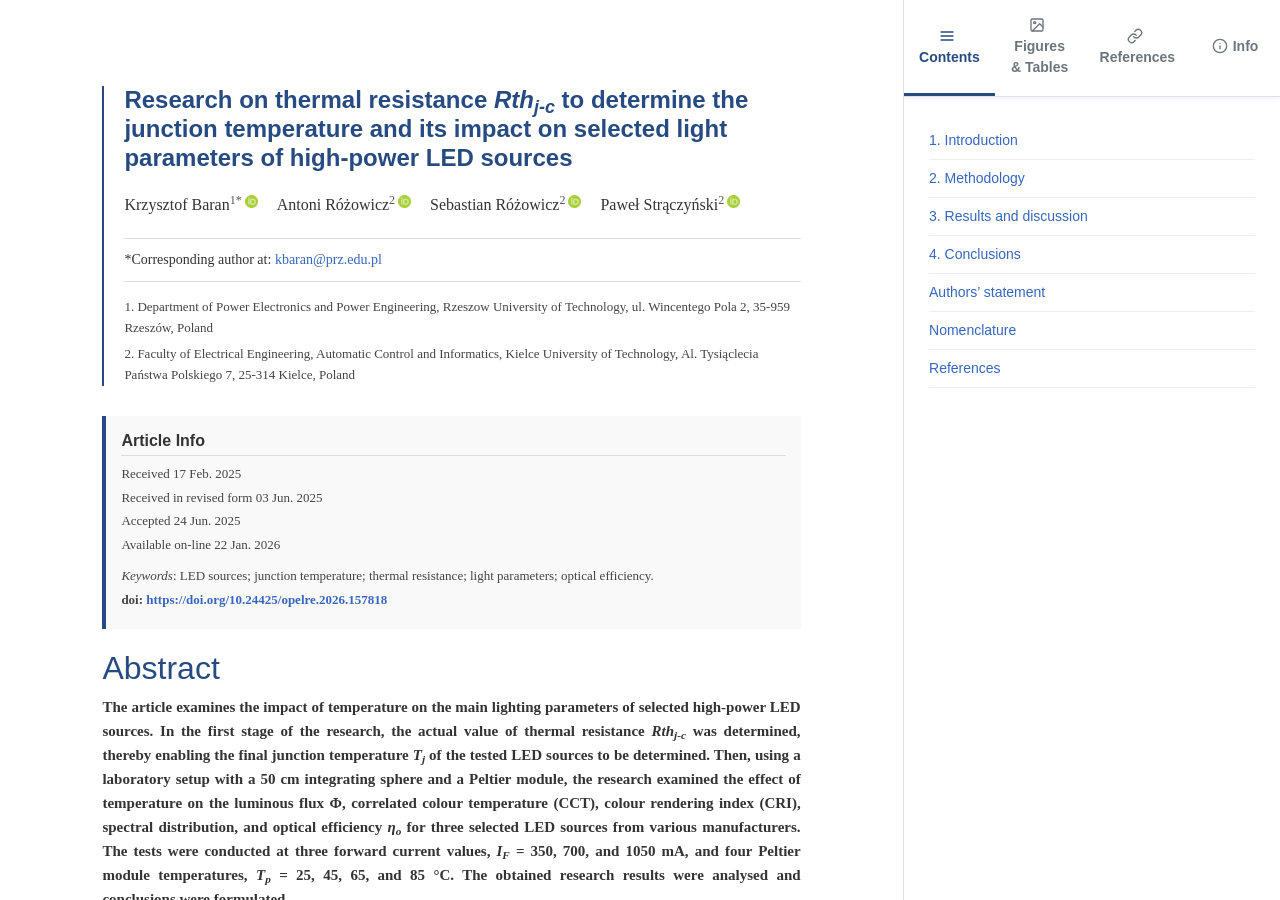
<file: index.html>
<!doctype html>
<html lang="en">

<head>
    <meta charset="utf-8">
    <meta name="viewport" content="width=device-width, initial-scale=1.0">
    <title><b>Research on thermal resistance</b> <i><b><i>Rth<sub>j-c</sub></i></b></i> <b>to determine the junction
            temperature and its impact on selected light parameters of high-power LED sources</b> - Article</title>
    <link rel="stylesheet" href="https://stackpath.bootstrapcdn.com/bootstrap/4.5.2/css/bootstrap.min.css">
    <link rel="stylesheet" href="style.css">
</head>

<body>

    <div class="article-pane" id="main-article">
        <div class="header-section">
            <div class="vline">
                <h1 class="title"><b>Research on thermal resistance</b> <i><b><i>Rth<sub>j-c</sub></i></b></i> <b>to
                        determine the junction temperature and its impact on selected light parameters of high-power LED
                        sources</b></h1>
                <div class="authors">
                    <p>Krzysztof Baran<sup>1*</sup><a href="https://orcid.org/0000-0001-6150-0461" target="_blank"
                            rel="noopener noreferrer"><img src="images/orcid.png" title="ORCID"
                                style="display: inline; border: none; margin: 0 0 0 3px; position: relative; width: 13px; max-width: 13px !important; height: auto; top: -5px;"></a>
                    </p>
                    <p>Antoni Różowicz<sup>2</sup><a href="https://orcid.org/0000-0001-6236-8888" target="_blank"
                            rel="noopener noreferrer"><img src="images/orcid.png" title="ORCID"
                                style="display: inline; border: none; margin: 0 0 0 3px; position: relative; width: 13px; max-width: 13px !important; height: auto; top: -5px;"></a>
                    </p>
                    <p>Sebastian Różowicz<sup>2</sup><a href="https://orcid.org/0000-0002-3614-9654" target="_blank"
                            rel="noopener noreferrer"><img src="images/orcid.png" title="ORCID"
                                style="display: inline; border: none; margin: 0 0 0 3px; position: relative; width: 13px; max-width: 13px !important; height: auto; top: -5px;"></a>
                    </p>
                    <p>Paweł Strączyński<sup>2</sup><a href="https://orcid.org/0000-0002-9116-0266" target="_blank"
                            rel="noopener noreferrer"><img src="images/orcid.png" title="ORCID"
                                style="display: inline; border: none; margin: 0 0 0 3px; position: relative; width: 13px; max-width: 13px !important; height: auto; top: -5px;"></a>
                    </p>
                </div>
                <div style="border-top:1px solid #ddd; border-bottom:1px solid #ddd; padding:10px 0; margin: 15px 0;">
                    <p class="correspondingauthor">*Corresponding author at: <a
                            href="mailto:kbaran@prz.edu.pl">kbaran@prz.edu.pl</a></p>
                </div>
                <ol class="article-info-list">
                    <li style="margin-bottom: 5px;">Department of Power Electronics and Power Engineering, Rzeszow
                        University of Technology, ul. Wincentego Pola 2, 35-959 Rzeszów, Poland</li>
                    <li style="margin-bottom: 5px;">Faculty of Electrical Engineering, Automatic Control and
                        Informatics, Kielce University of Technology, Al. Tysiąclecia Państwa Polskiego 7, 25-314
                        Kielce, Poland</li>
                </ol>
            </div>

            <div class="article-info-box">
                <h2>Article Info</h2>
                <p>Received 17 Feb. 2025</p>
                <p>Received in revised form 03 Jun. 2025</p>
                <p>Accepted 24 Jun. 2025</p>
                <p>Available on-line 22 Jan. 2026</p>
                <p class="keywords"><em>Keywords</em>: LED sources; junction temperature; thermal resistance; light
                    parameters; optical efficiency.</p>
                <p><strong>doi: <a
                            href="https://doi.org/10.24425/opelre.2026.157818">https://doi.org/10.24425/opelre.2026.157818</a></strong>
                </p>
            </div>

            <h2 style="margin-top:0;">Abstract</h2>
            <p class="abstract-text">The article examines the impact of temperature on the main lighting parameters of
                selected high-power LED sources. In the first stage of the research, the actual value of thermal
                resistance <i>Rth<sub>j-c</sub></i> was determined, thereby enabling the final junction temperature
                <i>T<sub>j</sub></i> of the tested LED sources to be determined. Then, using a laboratory setup with a
                50 cm integrating sphere and a Peltier module, the research examined the effect of temperature on the
                luminous flux Φ, correlated colour temperature (CCT), colour rendering index (CRI), spectral
                distribution, and optical efficiency <i>η<sub>o</sub></i> for three selected LED sources from various
                manufacturers. The tests were conducted at three forward current values, <i>I<sub>F</sub></i> = 350,
                700, and 1050 mA, and four Peltier module temperatures, <i>T<sub>p</sub></i> = 25, 45, 65, and 85 °C.
                The obtained research results were analysed and conclusions were formulated.
            </p>
        </div>

        <div class="body-section">
            <h2 id="1-introduction"><strong>1. Introduction</strong></h2>
            <p>LED light sources are currently the most widely used technology in indoor and outdoor lighting. Their
                high luminous efficiency associated high energy efficiency, ability to control power and luminous flux,
                and resistance to mechanical shocks have led to the replacement of previously used thermal and discharge
                light sources by LED sources <span class="citation-inline" data-refs=",1,2,3,">[<a href="#ref-1"
                        class="ref-link">1</a>–<a href="#ref-3" class="ref-link">3</a>]</span>. Particular importance is
                attributed to high-power LED sources, which are widely used in interior lighting luminaires,
                streetlights, and floodlights <span class="citation-inline" data-refs=",4,5,">[<a href="#ref-4"
                        class="ref-link">4</a>, <a href="#ref-5" class="ref-link">5</a>]</span>. </p>
            <p>Despite many advantages, LED sources also have certain disadvantages and limitations that affect their
                photometric and electrical parameters and hinder their further development. Their main disadvantages,
                particularly in high-power sources, include thermal issues and their effects on fundamental performance
                parameters, as well as on lifespan <span class="citation-inline" data-refs=",6,7,8,9,10,">[<a
                        href="#ref-6" class="ref-link">6</a>–<a href="#ref-10" class="ref-link">10</a>]</span>. </p>
            <p>In LED light sources, only a portion of the power is emitted as the luminous flux Φ, while the remaining
                part is lost as the heat <i>P<sub>H</sub></i>, determined by the formula: </p>
            <p><img alt="" src="images/OPELRE_2026_34_1_K_Baran.pdf-0001-14.png" /></p>
            <p>where <i>P<sub>H</sub></i> is the thermal power, <i>η<sub>o</sub></i> is the optical efficiency,
                <i>P<sub>e</sub></i> is the electrical power.
            </p>
            <p>In articles on semiconductor light sources, the optical efficiency of LEDs is often estimated to be
                15–35%, indicating that a significant fraction of the input electrical power, <i>P<sub>e</sub></i>, is
                lost as heat <span class="citation-inline" data-refs=",11,12,13,14,15,">[<a href="#ref-11"
                        class="ref-link">11</a>–<a href="#ref-15" class="ref-link">15</a>]</span> (<a href="#table-1"
                    class="fig-link">Table 1</a>). Several publications report that, for selected LED sources, the
                optical efficiency <i>η<sub>o</sub></i> may be higher <span class="citation-inline" data-refs=",16,">[<a
                        href="#ref-16" class="ref-link">16</a>]</span>. </p>
            <p>A typical junction area in high-power LED sources is approx. 1 mm² and the forward current value
                <i>I<sub>F</sub></i> can reach up to 2000 mA, resulting in high heat flux densities in the range of
                300–500 W/cm². In contrast, a typical heat flux value for a processor is less than 100 W/cm² <span
                    class="citation-inline" data-refs=",12,17,">[<a href="#ref-12" class="ref-link">12</a>, <a
                        href="#ref-17" class="ref-link">17</a>]</span>.
            </p>
            <p>In LED sources, a different heat flow path can be distinguished compared to other electronic systems, as
                shown in <a href="#fig-1" class="fig-link">Fig. 1</a>. For typical high-power electronic systems, such
                as processors, heat dissipation generally occurs through two paths: through the motherboard on which it
                is installed and through a heat sink attached to the other side of the processor. In LED sources, there
                is a single primary heat dissipation path through the heat sink mounted on the LED source subbase. </p>
            <p id="table-1" class="table-caption"><strong><a href="#table-1" class="fig-link">Table 1</a>.</strong> </p>
            <p>Percentage distribution of power in traditional and semiconductor light sources <span
                    class="citation-inline" data-refs=",15,">[<a href="#ref-15" class="ref-link">15</a>]</span>. </p>
            <table>
                <thead>
                    <tr>
                        <th></th>
                        <th><strong>Temperature</strong><br><strong>light sources</strong></th>
                        <th><br><strong>Fluorescent</strong></th>
                        <th><strong>Metal</strong><br><strong>halide</strong></th>
                        <th><strong>LED</strong></th>
                    </tr>
                </thead>
                <tbody>
                    <tr>
                        <td>Visible radiation</td>
                        <td>8</td>
                        <td>21</td>
                        <td>27</td>
                        <td>15–35</td>
                    </tr>
                    <tr>
                        <td>IR radiation</td>
                        <td>73</td>
                        <td>37</td>
                        <td>17</td>
                        <td>0</td>
                    </tr>
                    <tr>
                        <td>UV radiation</td>
                        <td>0</td>
                        <td>0</td>
                        <td>19</td>
                        <td>0</td>
                    </tr>
                    <tr>
                        <td>Heat (convection+<br>conduction)</td>
                        <td>19</td>
                        <td>42</td>
                        <td>37</td>
                        <td>65–85</td>
                    </tr>
                    <tr>
                        <td>Total</td>
                        <td>100</td>
                        <td>100</td>
                        <td>100</td>
                        <td>100</td>
                    </tr>
                </tbody>
            </table>
            <p><img alt="" src="images/f1ab.png" /></p>
            <p id="fig-1" class="figure-caption"><strong><a href="#fig-1" class="fig-link">Fig. 1</a>.</strong> Typical
                heat flow path: in a processor (a), in a LED source (b). </p>
            <p>A persistently high value of the junction temperature <i>T<sub>j</sub></i> of LED sources may result in a
                change or even degradation of the parameters of the junction materials and contribute to a significant
                reduction in the life expectancy of the mentioned sources <span class="citation-inline"
                    data-refs=",18,">[<a href="#ref-18" class="ref-link">18</a>]</span>. Furthermore, elevated
                temperature can induce thermal stresses related to the mismatch of thermal expansion coefficients of
                materials, with the active junction layer being particularly sensitive, typically having a thickness of
                only a few tens of nanometers. </p>
            <p>High junction temperature <i>T<sub>j</sub></i>, in addition to the previously mentioned negative impact
                on the parameters of the semiconductor junction material, also affects the values of photometric and
                electrical parameters such as luminous flux Φ, correlated colour temperature (CCT), colour rendering
                index (CRI), and forward voltage <i>U<sub>F</sub></i> (<a href="#fig-2" class="fig-link">Fig. 2</a>)
                <span class="citation-inline" data-refs=",19,20,">[<a href="#ref-19" class="ref-link">19</a>, <a
                        href="#ref-20" class="ref-link">20</a>]</span>.
            </p>
            <p><img alt="" src="images/f2.png" /></p>
            <p id="fig-2" class="figure-caption"><strong><a href="#fig-2" class="fig-link">Fig. 2</a>.</strong>
                Correlation between the junction temperature and the light and electrical parameters of LED sources.
            </p>
            <p>The junction temperature affects the forward voltage <i>U<sub>F</sub></i> of LED sources. The above
                influence can be described by the relationship <span class="citation-inline" data-refs=",19,">[<a
                        href="#ref-19" class="ref-link">19</a>]</span>: </p>
            <p><img alt="" src="images/OPELRE_2026_34_1_K_Baran.pdf-0002-13.png" /></p>
            <p>where <em>l</em> is the power factor in the temperature dependence of the semiconductor intrinsic carrier
                concentration (typical value is 3), <i>U<sub>T</sub></i> is the thermal voltage (roughly 26 mV around
                room temperature 300 K), <i>U<sub>G<span style="font-style: normal;">0</span></sub></i> is the nominal
                value of the bandgap voltage of the semiconductor material. Parameter <em>m</em> is the device-specific
                constant called an ideality factor, <em>m</em> is 1 in the normal operation mode of an ideal diode. At
                very small currents, <em>m</em> = 2 because of recombination/generation effects in the depleted junction
                region. Theoretically, at very high currents <em>m</em> = 2 again because of the ambipolar diffusion of
                carriers of both types. These regions generally overlap, resulting in an <em>m</em> factor valid for a
                wide current range. The <em>m</em> factor can be calculated by more methods, the simplest is choosing
                two appropriate points from the characteristics: </p>
            <p><img alt="" src="images/OPELRE_2026_34_1_K_Baran.pdf-0002-15.png" /></p>
            <p>Below is the equation determining the influence of temperature <i>T<sub>j</sub></i> on the value of
                luminous flux Φ <span class="citation-inline" data-refs=",21,">[<a href="#ref-21"
                        class="ref-link">21</a>]</span>: </p>
            <p><img alt="" src="images/OPELRE_2026_34_1_K_Baran.pdf-0002-17.png" /></p>
            <p>where <i>E<sub><span style="font-style: normal;">0</span></sub></i> is the luminous efficacy at 25 °C,
                <i>k<sub>e</sub></i> is the negative coefficient representing the rate of reduction of the luminous
                efficacy with the junction temperature <i>T<sub>j</sub></i>, <i>T<sub>o</sub></i> is this temperature of
                25 °C, and <i>P<sub>e</sub></i> is the electrical power. The above form of the equation is valid
                assuming a constant value of the forward current <i>I<sub>F</sub></i>.
            </p>
            <p>As with the luminous flux Φ, the junction temperature affects the values of colorimetric parameters such
                as CRI and CCT. The change in these colorimetric parameters is particularly relevant for LED sources
                where white light is generated using a blue LED and a yellow phosphor. An increase in the temperature
                <i>T<sub>j</sub></i> leads to a shift in the LED source spectrum, resulting in changes to CCT and CRI.
                As <i>T<sub>j</sub></i> increases, the peak wavelength gradually shifts toward longer wavelengths
                linearly. The mentioned relationship can be defined as <span class="citation-inline"
                    data-refs=",21,">[<a href="#ref-21" class="ref-link">21</a>]</span>:
            </p>
            <p><img alt="" src="images/OPELRE_2026_34_1_K_Baran.pdf-0002-20.png" /></p>
            <p>where <i>β<sub>peak_b</sub></i> is the referenced <i>λ<sub>peak_b</sub></i> peak wavelength of the blue
                spectrum at ambient temperature, <em>a</em> and <em>b</em> are the positive coefficients as a function
                of junction temperature. </p>
            <p>The ability to estimate the impact of junction temperature <i>T<sub>j</sub></i> on the performance
                parameters is crucial for designers of lighting luminaires using LED sources. In luminaires containing
                several, dozens, or hundreds of LED sources, it is also necessary to consider thermal interactions
                between the sources and select an optimal radiative system to ensure efficient heat dissipation from the
                semiconductor junction <span class="citation-inline" data-refs=",22,23,24,25,26,27,">[<a href="#ref-22"
                        class="ref-link">22</a>–<a href="#ref-27" class="ref-link">27</a>]</span>. Considering all the
                above dependencies makes it possible to obtain the expected lighting parameters </p>
            <p>and their stability over time, as well as a long life of LED lighting luminaires. </p>
            <p>To determine the junction temperature of LED sources, the thermal resistance value
                <i>Rth<sub>j-c</sub></i> is used, defined as the thermal resistance between the junction and the case of
                semiconductor light sources. The value declared by manufacturers is often determined for one single
                measurement condition and its actual value may differ significantly depending on the adopted operating
                conditions. In the literature related to thermal issues in LED sources, the thermal resistance
                <i>Rth<sub>j-c</sub></i> is defined as one of the main parameters influencing the output parameters of
                light sources, as well as their service life. Numerous publications report research considering, among
                other things, the influence of the materials used on the value of resistance <i>Rth<sub>j-c</sub></i>,
                the possibility of reducing it, and measurement methods that allow for determining its actual value
                <span class="citation-inline" data-refs=",22,28,29,30,">[<a href="#ref-22" class="ref-link">22</a>, <a
                        href="#ref-28" class="ref-link">28</a>–<a href="#ref-30" class="ref-link">30</a>]</span>.
            </p>
            <p>Another important aspect of thermal management in semiconductor light sources are simulation and
                measurement methods that allow determining the actual junction temperature of LED sources. Among the
                simulation methods, temperature analyses using FEM- or CFD-based models are employed. In these models,
                the material structure of semiconductor light sources, their die, internal radiator, thermal interface,
                structure of the printed circuit, and external radiator are recreated. In the aforementioned analysis,
                it is important to correctly parameterise the materials used, define the boundary conditions, and
                determine the thermal power of the analysed light sources. In the case of modelling the semiconductor
                junction, the value of the internal thermal resistance <i>Rth<sub>j-c</sub></i> can be used. </p>
            <p>Among the measurement methods used to determine the junction temperature of LED sources, solutions
                related to infrared thermal imaging methods are popular <span class="citation-inline"
                    data-refs=",31,32,">[<a href="#ref-31" class="ref-link">31</a>, <a href="#ref-32"
                        class="ref-link">32</a>]</span>. Reference <span class="citation-inline" data-refs=",33,">[<a
                        href="#ref-33" class="ref-link">33</a>]</span> analyses the phenomenon of the change in
                temperature of the LED junction with the circuit and the environment. It employs the curve fitting to
                relate the heattransfer parameters to the parameters of the LED integrated circuit and packaging. A real
                model was made on which real experiments were carried out in determining the junction temperature and
                the obtained results indicate the possibility of faster and more intuitive measurement in relation to
                traditional infrared measurement methods. </p>
            <p>Reference <span class="citation-inline" data-refs=",34,">[<a href="#ref-34"
                        class="ref-link">34</a>]</span> is a review of the literature related to currently used and
                modern solutions for effective heat removal from semiconductor light sources. This article presents and
                compares various heat-removal techniques, among others, including passive and active radiators, spray
                cooling, and refrigerants, with particular emphasis on nanofluid heat pipes as an efficient, compact,
                and economical method for heat removal in high-power LED sources. </p>
            <p>This article presents the research results related to the influence of temperature on the main optical
                parameters of high-power LED sources. For three selected LED sources, in the first stage, the actual
                value of resistance <i>Rth<sub>j-c</sub></i> was experimentally determined on the basis of which the
                junction temperature <i>T<sub>j</sub></i> of the LED sources was determined. Then, the influence of
                temperature <i>T<sub>j</sub></i> was investigated, the research examined the effect of temperature on
                the luminous flux Φ, CCT, spectral distribution, and CRI using an integrating-sphere setup and a Peltier
                module. In addition, the optical efficiency of <i>η<sub>o</sub></i> was determined over a wide range of
                forward current <i>I<sub>F</sub></i> variations. </p>
            <p>The presented measurement methods and experimental research results related to the determination and
                influence of the junction temperature on the basic light parameters of semiconductor light sources may
                constitute a modern approach to current thermal problems in LED sources. The discussed application of
                the actual thermal resistance, whose value varies within a fairly wide range depending on the
                measurement conditions adopted to determine the junction temperature of LED sources, may constitute an
                important extension of the thermal problems discussed in the publications presented in the introduction.
            </p>
            <h2 id="2-methodology"><strong>2. Methodology</strong></h2>
            <p>Three high-power LED sources from two leading manufacturers and a third source from a less known
                manufacturer were selected for testing. High-power semiconductor light sources (HP LEDs) are among the
                most widely used lighting technologies. Their relatively high-power <i>P<sub>e</sub></i> from a single
                source, high luminous efficiency <em>η,</em> and a wide selection of optical lens systems for shaping
                the required light distribution have made these sources widely used in lighting luminaires (<a
                    href="#table-2" class="fig-link">Table 2</a>). </p>
            <p id="table-2" class="table-caption"><strong><a href="#table-2" class="fig-link">Table 2</a>.</strong> </p>
            <p>Basic opto-electrical parameters of the LED sources selected for the research <span
                    class="citation-inline" data-refs=",35,36,37,">[<a href="#ref-35" class="ref-link">35</a>–<a
                        href="#ref-37" class="ref-link">37</a>]</span>. </p>
            <table>
                <thead>
                    <tr>
                        <th><strong>Type</strong></th>
                        <th><strong>LED A</strong></th>
                        <th><strong>LED B</strong></th>
                        <th><strong>LED C</strong></th>
                    </tr>
                </thead>
                <tbody>
                    <tr>
                        <td>Maximum forward current<br><i>I<sub>F</sub></i>[mA]</td>
                        <td>2000</td>
                        <td>1500</td>
                        <td>750</td>
                    </tr>
                    <tr>
                        <td>Typical forward voltage<br><i>U<sub>F</sub></i>[V],<em>IF </em>= 700 mA</td>
                        <td>2.83<br><i>T<sub>j</sub></i> = 85 °C</td>
                        <td>2.96<br><i>T<sub>j</sub></i> = 85 °C</td>
                        <td>4.05<br><i>T<sub>s</sub></i>= 25 °C</td>
                    </tr>
                    <tr>
                        <td>Maximum junction<br>temperature <i>T<sub>j</sub></i> [°C]</td>
                        <td>150</td>
                        <td>150</td>
                        <td>125</td>
                    </tr>
                    <tr>
                        <td>Luminous fluxΦ[lm],<br><i>I<sub>F</sub></i> = 700 mA</td>
                        <td>317<br><i>T<sub>j</sub></i> = 85 °C</td>
                        <td>258<br><i>T<sub>j</sub></i> = 85 °C</td>
                        <td>150<br><i>T<sub>s</sub></i> = 25 °C</td>
                    </tr>
                    <tr>
                        <td>CCT [K]</td>
                        <td>5000</td>
                        <td>5300</td>
                        <td>5700</td>
                    </tr>
                    <tr>
                        <td>CRI</td>
                        <td>min. 70</td>
                        <td>min. 70</td>
                        <td>min. 70</td>
                    </tr>
                </tbody>
            </table>
            <p>The forward voltage <i>U<sub>F</sub></i> and the luminous flux Φ are specified for the forward current
                <i>I<sub>F</sub></i> = 700 mA and the junction temperature <i>T<sub>j</sub></i> = 85 °C. For the diode
                marked as source C, these parameters were determined at the temperature <i>T<sub>s</sub></i> (<a
                    href="#fig-3" class="fig-link">Fig. 3</a>), corresponding to the temperature at the point where the
                diode is soldered to the printed circuit board.
            </p>
            <p>All selected LED sources of this type for the research were soldered to a metal-core printed circuit
                board (MCPCB) substrate with dimensions of 25 × 25 × 1.6 mm (<a href="#fig-3" class="fig-link">Fig.
                    3</a>). </p>
            <p><img alt="" src="images/f3.png" /></p>
            <p id="fig-3" class="figure-caption"><strong><a href="#fig-3" class="fig-link">Fig. 3</a>.</strong> For LED
                source A soldered onto the MCPCB substrate (a), the characteristic temperatures of the investigated
                semiconductor light sources are as follows: <i>T<sub>j</sub></i> – junction temperature,
                <i>T<sub>s</sub></i> – temperature at the soldering point of the diode to the MCPCB subbase,
                <i>T<sub>p</sub></i> – temperature of the Peltier module (b).
            </p>
            <p>In the first step of the research, the real value of thermal resistance <i>Rth<sub>j-c</sub></i> between
                the junction and the case of the tested LED sources was determined. The determined value of the
                mentioned thermal resistance will enable the estimation of the junction temperature <i>T<sub>j</sub></i>
                for the given Peltier module temperature <i>T<sub>p</sub></i> according to the following formula: </p>
            <p><img alt="" src="images/OPELRE_2026_34_1_K_Baran.pdf-0004-03.png" /></p>
            <p>where <i>T<sub>j</sub></i> is the junction temperature of the LED source, <i>T<sub>p</sub></i> is the
                temperature of the Peltier module, <i>Rth<sub>MCPCB</sub></i> is the thermal resistance of the MCPCB
                substrate, <i>Rth<sub>j-c</sub></i> is the thermal resistance between the junction and the case of the
                LED source, <i>P<sub>H</sub></i> is the thermal power of the LED source. </p>
            <p>Figure 4 shows an example of a high-power LED source design with internal layers that determine the
                internal thermal resistance <span class="citation-inline" data-refs=",38,">[<a href="#ref-38"
                        class="ref-link">38</a>]</span>. </p>
            <p><img alt="" src="images/f4.jpg" /></p>
            <p id="fig-4" class="figure-caption"><strong><a href="#fig-4" class="fig-link">Fig. 4</a>.</strong> An
                example of an HP LED source design and the physical interpretation of the internal thermal resistance.
            </p>
            <p>The thermal resistance was determined based on the international standard developed by the JEDEC JC-15
                Committee, “Thermal Characterization Techniques for Semiconductor Packages”. The
                <i>Rth<sub>j-c</sub></i> thermal resistance measurement method, which also includes semiconductor light
                sources, was defined, among others, in standards JESD51-51 <span class="citation-inline"
                    data-refs=",8,">[<a href="#ref-8" class="ref-link">8</a>]</span> and JESD51-14 <span
                    class="citation-inline" data-refs=",39,">[<a href="#ref-39" class="ref-link">39</a>]</span>.
            </p>
            <p>The measurement method described in the JESD51-14 standard is based on determining a transient cooling
                curve for the tested LED source. The measurement is performed twice, for two thermally conductive
                materials with different thermal conductivity coefficients used between the LED source and the heat
                sink. The described method enables the determination of the point where the cooling curves diverge,
                while also allowing for the estimation of the thermal resistance <i>Rth<sub>j-c</sub></i>. </p>
            <p>Two identical HP LED sources were soldered to the same MCPCB printed circuit boards in a different way:
                all pads (one thermal and two electric) were soldered to the first source, whereas only the electric
                pads, omitting the thermal pad, were soldered to the second source (<a href="#fig-5"
                    class="fig-link">Fig. 5</a>). </p>
            <p>The method of mounting LED sources described above allows to determine the area of “spreading” cooling
                curves </p>
            <p><img alt="" src="images/f5.jpg" /></p>
            <p id="fig-5" class="figure-caption"><strong><a href="#fig-5" class="fig-link">Fig. 5</a>.</strong> Two
                types of installation of LED sources: with all pads soldered (a), without soldered thermal pad (b). </p>
            <p>related to a different path and heat-flow conditions from the junction through the MCPCB substrate to the
                environment <span class="citation-inline" data-refs=",10,40,">[<a href="#ref-10"
                        class="ref-link">10</a>, <a href="#ref-40" class="ref-link">40</a>]</span>. </p>
            <p>The value of the thermal resistance <i>Rth<sub>j-c</sub></i> of the tested light sources was measured
                using a T3Ster transient thermal tester from Mentor Gaphics <span class="citation-inline"
                    data-refs=",41,">[<a href="#ref-41" class="ref-link">41</a>]</span>. The T3Ster measurement station,
                with dedicated software, is an advanced system for determining thermal properties of electronic systems,
                based on the JEDEC JC-15 standard. </p>
            <p><i>Rth<sub>j-c</sub></i> measurements for the tested LED sources were carried out for three
                <i>I<sub>F</sub></i> forward currents: 350 mA, 700 mA, and 1050 mA for sources A and B, and for
                <i>I<sub>F</sub></i> currents: 350 mA and 700 mA for LED source C, which results from its permissible
                maximum values.
            </p>
            <p>The research was carried out using a GL optic measurement station, which consisted of an Ulbricht sphere
                with a diameter of 50 cm <span class="citation-inline" data-refs=",42,">[<a href="#ref-42"
                        class="ref-link">42</a>]</span>, a stabilised TDK-Lambda GENH300-25 DC power supply, and a GL
                Spectis spectroradiometer <span class="citation-inline" data-refs=",43,">[<a href="#ref-43"
                        class="ref-link">43</a>]</span>. The accuracy of the current measurement was up to 0.03%, and
                the voltage measurement was up to 0.05%. A Peltier module with a TECSource 5305 regulator from Arroyo
                Instruments was used to control the set temperature value. The measurement error related to the accuracy
                of the thermocouple and temperature controller did not exceed 0.4 °C <span class="citation-inline"
                    data-refs=",44,">[<a href="#ref-44" class="ref-link">44</a>]</span>. </p>
            <p>Semiconductor light sources selected for testing were installed on the surface of the Peltier module [<a
                    href="#fig-3" class="fig-link">Fig. 3</a>(b)], where the temperature <i>T<sub>p</sub></i> was set.
                The measurements were carried out for four temperatures: <i>T<sub>p</sub></i>: 25, 45, 65, 85 °C and for
                analogous values of forward currents <i>I<sub>F</sub></i> for which thermal resistance
                <i>Rth<sub>j-c</sub></i> measurements were performed. The forward current <i>I<sub>F</sub></i> values
                listed cover the range of values most used to power high-power sources. Also, the range of temperatures
                <i>T<sub>p</sub></i> selected for testing and used to determine junction temperatures Tj mainly covers
                the temperatures at which LED sources operate in real-world conditions.
            </p>
            <h2 id="3-results-and-discussion"><strong>3. Results and discussion</strong></h2>
            <p>The research on the thermal resistance <i>Rth<sub>j-c</sub></i> began with determining the temperature
                coefficient of the LED source voltage, which serves as calibration data for determining the junction
                temperature <i>T<sub>j</sub></i> for the tested <i>I<sub>F</sub></i> current values <span
                    class="citation-inline" data-refs=",8,">[<a href="#ref-8" class="ref-link">8</a>]</span>.
                Subsequently, the measurement was performed in the heating and cooling states, which lasted approx. 30
                min. All measurements were performed with convection cooling. Figure 6 shows the heating curves for the
                tested source A, which are determined by subtracting the temperature measured during cooling from the
                temperature value measured in the steady state. </p>
            <p><img alt="" src="images/f6.png" /></p>
            <p id="fig-6" class="figure-caption"><strong><a href="#fig-6" class="fig-link">Fig. 6</a>.</strong> Measured
                heating curves for the three tested <i>I<sub>F</sub></i> forward currents – LED source A. </p>
            <p>The heating curves are presented as a temperature increase above the ambient temperature
                <i>T<sub>o</sub></i>, which was 25 °C during the measurements. The heating curves for the LED source
                with all pads soldered are marked on the graph as a solid line (PT), whereas the LED sources without a
                soldered thermal pad are shown as a dashed line (BPT).
            </p>
            <p>The moment of “separation” of the cooling curves after a time of approx. 30 ms indicates the point where
                heat flows from the junction to the substrate in different ways. This is related to the different method
                of mounting LED sources on the MCPCB substrate, which results in a different heat flow path in this
                place. The above method of mounting LED sources and the resulting “spreading” of the curves enables
                determination of the thermal resistance <i>Rth<sub>j-c</sub></i>. </p>
            <p>In the next stage, the saved heating curves are processed - with software using the network
                identification by decon volution (NID) method <span class="citation-inline" data-refs=",10,">[<a
                        href="#ref-10" class="ref-link">10</a>]</span>. Processing data on temperature changes using
                this method makes it possible to determine, among others: thermal impedances, pulsation thermal
                resistances, and structural functions. The structure function represents the heat flow path as dynamic
                thermal resistance <em>vs</em>. heat capacity for each layer along the route. </p>
            <p>The cumulative structural function graphs for LED sources A and C are shown in Figs. 7 and 9. The
                determined structural functions illustrate the heat flow path from the junction to the surroundings,
                expressed as a relationship between the accumulated thermal resistance and the accumulated thermal
                capacity. </p>
            <p>In Figs. 7 and 8, the curves for LED sources with soldered electrical pads and a thermal pad are marked
                with a solid line, those without a thermal pad – with a dashed line. As heat flows from the junction to
                the LED source pads, the solid and dashed lines coincide. Where LED sources are mounted differently,
                there is a different heat flow path and the lines diverge. For a source with a soldered thermal pad,
                heat flows faster to the MCPCB substrate; this system is characterised by lower thermal resistance
                compared to the variant in which no thermal pad was used for heat flow. The point of “spreading” the
                lines projected </p>
            <p><img alt="" src="images/f7.png" /></p>
            <p id="fig-7" class="figure-caption"><strong><a href="#fig-7" class="fig-link">Fig. 7</a>.</strong>
                Cumulative structural function – LED source A. </p>
            <p><img alt="" src="images/f8.png" /></p>
            <p id="fig-8" class="figure-caption"><strong><a href="#fig-8" class="fig-link">Fig. 8</a>.</strong>
                Cumulative structural function – LED source C. </p>
            <p>onto the axis of the accumulated thermal resistance indicates the value of the sought resistance
                <i>Rth<sub>j-c</sub></i>, which occurs between the junction and the case of the semiconductor light
                source.
            </p>
            <p><a href="#table-3" class="fig-link">Table 3</a> lists the results of the determined thermal resistances
                <i>Rth<sub>j-c</sub></i> for all tested semiconductor light sources.
            </p>
            <p id="table-3" class="table-caption"><strong><a href="#table-3" class="fig-link">Table 3</a>.</strong> </p>
            <p>Determined thermal resistance <i>Rth<sub>j-c</sub></i> for the tested LED sources.</p>
            <table>
                <thead>
                    <tr>
                        <th colspan="2"><strong>Designation</strong></th>
                        <th><strong>LED A</strong></th>
                        <th><strong>LED B</strong></th>
                        <th><strong>LED C</strong></th>
                    </tr>
                </thead>
                <tbody>
                    <tr>
                        <td rowspan="3">Thermal resistance,<br><i>Rth<sub>j-c</sub></i> [°C/W]</td>
                        <td><i>I<sub>F</sub></i>= 350mA</td>
                        <td>8.6</td>
                        <td>13.5</td>
                        <td>13.6</td>
                    </tr>
                    <tr>
                        <td><i>I<sub>F</sub></i>= 700mA</td>
                        <td>8.6</td>
                        <td>14.1</td>
                        <td>21.2</td>
                    </tr>
                    <tr>
                        <td><i>I<sub>F</sub></i>= 1050mA</td>
                        <td>8.8</td>
                        <td>17.1</td>
                        <td>–</td>
                    </tr>
                </tbody>
            </table>
            <p>The determined value of the thermal resistance <i>Rth<sub>j-c</sub></i> varied within limits and assumed
                different values depending on the manufacturer of the tested LED sources. Parameter
                <i>Rth<sub>j-c</sub></i> can be defined as the quotient of the temperature difference between the
                junction and the housing of the LED source and the thermal power of the source. The increase in junction
                temperature is related to the heat generated by light which is generated but does not escape from the
                front surface of the die and is reabsorbed, as well as by charge carriers, which interact with the
                semiconductor crystal lattice during the recombination process. This heat must be dissipated by the die
                layer and the internal thermal pad, which is part of the housing, to ensure thermal contact with the
                mounting surface (<a href="#fig-4" class="fig-link">Fig. 4</a>). The efficiency of heat dissipation from
                the semiconductor junction depends on the thermal resistance <i>Rth<sub>j-c</sub></i>, the value of
                which is influenced by the design, selection and geometry of the materials used by the manufacturer. The
                above factors will affect the obtained thermal power <i>P<sub>H</sub></i> of a given LED source, which
                is related to the optical efficiency <i>η<sub>o</sub></i> of the LED sources and the applied value of
                the conduction current <i>I<sub>F</sub></i> (<a href="#fig-13" class="fig-link">Fig. 13</a>).
            </p>
            <p>The lowest value was measured for LED source A and was slightly below 9 °C/W. A characteristic feature of
                the aforementioned source was a practically constant <i>Rth<sub>j-c</sub></i> value across the three
                tested <i>I<sub>F</sub></i> current values. For LED source B, the measured resistance
                <i>Rth<sub>j-c</sub></i> was approx. 60% higher than that of source A. For the mentioned source, the
                thermal resistance value also changed with the increase in the <i>I<sub>F</sub></i> current, and when
                the <i>I<sub>F</sub></i> current value increased from 350 to 1050 mA, the <i>Rth<sub>j-c</sub></i>
                resistance value increased from 13.5 °C/W to 17.1 °C/W. For LED source C, the greatest impact of the
                increase in <i>I<sub>F</sub></i> current on the <i>Rth<sub>j-c</sub></i> value was observed, which
                increased from 13.6 °C/W to 20.8 °C/W with an increase in current from 350 to 700 mA.
            </p>
            <p>The determined real thermal resistance <i>Rth<sub>j-c</sub></i> for the tested LED sources will enable
                the determination of the junction temperature of the LED sources <i>T<sub>j</sub></i> in relation to the
                set temperature of the Peltier module <i>T<sub>p</sub></i> during the further part of the research
                related to the influence of temperature on selected lighting parameters. The junction temperature
                <i>T<sub>j</sub></i> was determined in accordance with (5), where the value of the thermal resistance
                <i>Rth<sub>j-c</sub></i> is listed in <a href="#table-3" class="fig-link">Table 3</a>, and the value of
                the thermal resistance <i>Rth<sub>MCPCB</sub></i> was 0.45 °C/W and was relatively small compared to the
                resistance <i>Rth<sub>j-c</sub></i>. The thermal power <i>P<sub>H</sub></i> was determined according to
                the equation:
            </p>
            <p><img alt="" src="images/OPELRE_2026_34_1_K_Baran.pdf-0006-02.png" /></p>
            <p>where <i>P<sub>e</sub></i> is the electrical power, <i>P<sub>o</sub></i> is the optical power. </p>
            <p>The optical power of the tested LED sources was determined using a GL Spectis 6.0 laboratory
                spectroradiometer characterised by an absolute measurement uncertainty not exceeding 4% <span
                    class="citation-inline" data-refs=",45,">[<a href="#ref-45" class="ref-link">45</a>]</span>. The
                total optical radiation power of the tested LED sources was determined for the assumed temperature
                <i>T<sub>p</sub></i> and current <i>I<sub>F</sub></i> in the visible radiation range of 340–850 nm. The
                determined energy flux as a function of wavelength in the visible range for the tested LED source A is
                shown in <a href="#fig-9" class="fig-link">Fig. 9</a>.
            </p>
            <p><img alt="" src="images/f9.png" /></p>
            <p id="fig-9" class="figure-caption"><strong><a href="#fig-9" class="fig-link">Fig. 9</a>.</strong>
                Radiation power as a function of wavelength for given values of forward current <i>I<sub>F</sub></i> and
                Peltier module temperature <em>TP</em> – LED source A. </p>
            <p>Research related to the effect of temperature on the photometric parameters of LED sources began with the
                measurement of the luminous flux Φ. Measuring the luminous flux Φ is one of the key photometric
                parameters that allows assessing the efficiency and the luminous efficacy <em>η</em> of the tested LED
                source. This parameter depends mainly on the forward current <i>I<sub>F</sub></i> and the diode
                operating temperature. Measurements were conducted for the three specified values of
                <i>I<sub>F</sub></i>, after the set temperature <i>T<sub>p</sub></i> had stabilised.
            </p>
            <p>The graph of the influence of temperature <i>T<sub>p</sub></i> and temperature <i>T<sub>j</sub></i>
                determined on this basis on the value of the luminous flux Φ for the tested values of the forward
                current <i>I<sub>F</sub></i> is shown in <a href="#fig-10" class="fig-link">Fig. 10</a>. </p>
            <p>Changing the temperature value <i>T<sub>p</sub></i> in the range from 25 to 85 °C resulted in a change in
                the junction temperature <i>T<sub>j</sub></i> in the range from approx. 30 to approx. 105 °C for the LED
                source A and from approx. 30 to 125 °C for the LED sources B and C. The temperature <i>T<sub>j</sub></i>
                was influenced by the resistance <i>Rth<sub>j-c</sub></i> (<a href="#table-3" class="fig-link">Table
                    3</a>). </p>
            <p>The primary factor determining the value of the luminous flux Φ is the forward current
                <i>I<sub>F</sub></i>. Doubling the value of the mentioned forward current resulted in an almost two-fold
                increase in the luminous flux Φ at the specified temperature <i>T<sub>p</sub></i>. As
                <i>T<sub>p</sub></i> increased, the luminous flux Φ value decreased for the tested forward current
                values. The percentage decrease in the luminous flux Φ was greater for higher values of
                <i>I<sub>F</sub></i>. Source B exhibited the most significant reduction in the luminous flux Φ, with
                decreases of 11%, 13%, and 15% for the respective <i>I<sub>F</sub></i> values: 350, 700, and 1050 mA.
                The smallest percentage decrease in the luminous flux Φ value was measured for the LED source A and
                amounted to 9, 10, and 11% for the three <i>I<sub>F</sub></i> current values mentioned earlier.
            </p>
            <p>In <a href="#fig-11" class="fig-link">Fig. 11</a>, the influence of the temperature <i>T<sub>p</sub></i>
                on the CCT of the studied LED sources is presented. The test was </p>
            <p><img alt="" src="images/f10a.png" /><span class="subfigure-label" style="display: block;">(a)</span></p>
            <p><img alt="" src="images/f10b.png" /><span class="subfigure-label" style="display: block;">(b)</span></p>
            <p id="fig-10" class="figure-caption"><strong><a href="#fig-10" class="fig-link">Fig. 10</a>.</strong>
                Influence of temperature <i>T<sub>p</sub></i> (a) and <i>T<sub>j</sub></i> (b) on the luminous flux Φ
                for the three studied LED sources. </p>
            <p><img alt="" src="images/f11a.png" /><span class="subfigure-label" style="display: block;">(a)</span></p>
            <p><img alt="" src="images/f11b.png" /><span class="subfigure-label" style="display: block;">(b)</span></p>
            <p id="fig-11" class="figure-caption"><strong><a href="#fig-11" class="fig-link">Fig. 11</a>.</strong>
                Influence of temperature <i>T<sub>p</sub></i> (a) and <i>T<sub>j</sub></i> (b) on CCT value for three
                LED sources tested. </p>
            <p>conducted for analogous variations in forward current <i>I<sub>F</sub></i> and temperature
                <i>T<sub>p</sub></i>. According to the catalogue data, the LED sources were characterised by the
                following CCT: 5000 K for source A, 5300 K for source B, and 5700 K for source C.
            </p>
            <p>Based on the test results, it can be concluded that the CCT depends on the conduction current
                <i>I<sub>F</sub></i> and temperature. As the <i>I<sub>F</sub></i> current increased, the CCT value
                increased. For LED source A, increasing the <i>I<sub>F</sub></i> current by a value of 350 mA resulted
                in an increase in the CCT by approx. 50 K, while for LED sources B and C, this increase was approx. 100
                K. Also, the increase in the temperature <i>T<sub>p</sub></i> and the resulting junction temperature
                <i>T<sub>j</sub></i> caused an increase in the value of the CCT. The greatest increase was determined
                for LED sources B and C, where the increase in temperature <i>T<sub>p</sub></i> from 25 °C to 85 °C
                resulted in an increase in CCT of approx. 150–200 K, and for source A this increase was more than twice
                as small and amounted to approx. 75 K.
            </p>
            <p>The influence of temperature on the CRI value is shown in <a href="#fig-12" class="fig-link">Fig. 12</a>.
                The measurements were conducted under conditions similar to those in the previous experiments. </p>
            <p>The increase in the forward current <i>I<sub>F</sub></i> had a minor impact on increasing the value of
                the CRI, with this effect being most noticeable for source B. However, a more significant factor
                affecting the change in the CRI was the variation in temperature <i>T<sub>p</sub></i>. For all the
                analysed sources, a linear increase in the CRI values was observed as <i>T<sub>p</sub></i> increased.
                The most significant impact was observed for sources B and C, where an increase in <i>T<sub>p</sub></i>
                temperature from 25 °C to 85 °C resulted in an increase in the CRI index by over 2. </p>
            <p>The last of the studied parameters was the influence of temperature <i>T<sub>p</sub></i> on the optical
                efficiency <i>η<sub>o</sub></i> of the studied LED sources. The optical efficiency <i>η<sub>o</sub></i>
                was determined according to the following equation: </p>
            <p><img alt="" src="images/OPELRE_2026_34_1_K_Baran.pdf-0007-07.png" /></p>
            <p>where <i>P<sub>H</sub></i> is the thermal power, <i>η<sub>o</sub></i> is the optical efficiency,
                <i>P<sub>e</sub></i> is the electrical power.
            </p>
            <p>The graph depicting changes in the optical efficiency <i>η<sub>o</sub></i> as a function of variations in
                forward current <i>I<sub>F</sub></i> and temperature is presented in <a href="#fig-13"
                    class="fig-link">Fig. 13</a>. </p>
            <p>The optical efficiency <i>η<sub>o</sub></i> of the sources depended on the value of the forward current
                <i>I<sub>F</sub></i> and the junction temperature <i>T<sub>j</sub></i>. For the lowest tested
                <i>I<sub>F</sub></i> current value of 350 mA, the efficiency of LED sources was 50 and 47% for sources A
                and B, respectively, in the case of LED source C, the efficiency was only approx. 30%. An increase in
                the <i>I<sub>F</sub></i> current value from 350 mA to 1050 mA resulted in a reduction in efficiency by
                approx. 10% for source A and 12% for source B. In the case of LED source C, an increase in
                <i>I<sub>F</sub></i> from 350 mA to 700 mA resulted in a reduction in efficiency by approx. 6%.
            </p>
            <p>The increase in the LED source temperature resulted in a smaller impact on the optical efficiency of the
                LED sources in relation to the change in the forward current <i>I<sub>F</sub></i> ; a change in the
                <i>T<sub>p</sub></i> temperature from 25 °C to 85 °C resulted in a decrease in the optical efficiency
                <i>η<sub>o</sub></i> for all three tested <i>I<sub>F</sub></i> currents by approx. 2–3% on average.
            </p>
            <p><img alt="" src="images/f12a.png" /><span class="subfigure-label" style="display: block;">(a)</span></p>
            <p><img alt="" src="images/f12b.png" /><span class="subfigure-label" style="display: block;">(b)</span></p>
            <p id="fig-12" class="figure-caption"><strong><a href="#fig-12" class="fig-link">Fig. 12</a>.</strong>
                Influence of temperature <i>T<sub>p</sub></i> (a) and <i>T<sub>j</sub></i> (b) on CRI value for three
                LED sources tested. </p>
            <p><img alt="" src="images/f13a.png" /><span class="subfigure-label" style="display: block;">(a)</span></p>
            <p><img alt="" src="images/f13b.png" /><span class="subfigure-label" style="display: block;">(b)</span></p>
            <p id="fig-13" class="figure-caption"><strong><a href="#fig-13" class="fig-link">Fig. 13</a>.</strong>
                Influence of temperature <i>T<sub>p</sub></i> (a) and <i>T<sub>j</sub></i> (b) on the optical efficiency
                (<i>η<sub>o</sub></i>) value for three LED sources tested. </p>
            <h2 id="4-conclusions"><strong>4. Conclusions</strong></h2>
            <p>In the article, the results of research on the influence of temperature on the luminous flux Φ, CRI, CCT,
                and optical efficiency (<i>η<sub>o</sub></i>) for three selected high-power LED sources are presented.
                The research was conducted for three forward current values ranging from 350 to 1050 mA and temperatures
                ranging from 25 °C to 85 °C. An important part of the research, constituting a new approach to
                estimating the junction temperature of LED sources, was to determine the actual thermal resistance
                <i>Rth<sub>j-c</sub></i> in a wide range of changes of the forward current <i>I<sub>F</sub></i>. The
                determined real value of the thermal resistance <i>Rth<sub>j-c</sub></i> of the tested LED sources
                allowed the junction temperature <i>T<sub>j</sub></i> to be determined in relation to the set
                temperature <i>T<sub>p</sub></i>. The determined actual value of the thermal resistance
                <i>Rth<sub>j-c</sub></i> was higher than the declared values in the datasheet (3 °C/W for LED source A,
                3.45 °C/W for LED source B, and 6 °C/W for LED source C). The datasheet also did not specify for which
                parameters of the conduction current <i>I<sub>F</sub></i> and the temperature <i>T<sub>j</sub></i>, the
                <i>Rth<sub>j-c</sub></i> values were determined, which have a significant impact on the final value of
                <i>Rth<sub>j-c</sub></i>, as demonstrated by the tests conducted. Performing thermal simulation tests of
                LED sources based on such a defined constant value of <i>Rth<sub>j-c</sub></i> may lead to larger errors
                related to determining the junction temperature <i>T<sub>j</sub></i> of the analysed LED sources.
            </p>
            <p>The obtained research results confirm the significant influence of temperature on the output values of
                photometric parameters. For all tested LED sources, the increase in temperature led to a decrease in the
                luminous flux Φ. An increase in <i>T<sub>p</sub></i> from 25 °C to 85 °C resulted in a reduction in the
                luminous flux Φ in the range of 7 to 15%, depending on the studied source and the selected forward
                current <i>I<sub>F</sub></i>. </p>
            <p>The article also presents the detailed results on the influence of temperature on spectral parameters,
                such as CCT and CRI. </p>
            <p>It is worth noting the high values of the optical efficiency <i>η<sub>o</sub></i> obtained for the tested
                LED sources. These values were higher than the values often declared in publications within the range of
                15–35%. For the lowest investigated current value of <i>I<sub>F</sub></i> = 350 mA, the optical
                efficiency <i>η<sub>o</sub></i> reached a value approaching 50% for the two tested LED sources. This is
                related to the selection of the most efficient sources from leading manufacturers for the study and it
                also demonstrates continuous development and technological progress in the field of semiconductor light
                sources. In the case of LED source C, the efficiency was much lower and was in the range of 25–30%
                depending on the measurement conditions, which resulted from the use of a light source from a less known
                manufacturer. </p>
            <p>The research results confirm a strong influence of temperature on the fundamental photometric parameters
                of semiconductor light sources. These dependencies must be considered during the design of the output
                parameters of lighting luminaires. This creates special challenges when designing heat dissipation
                systems to mitigate the effects of temperature on the lighting performance of light sources and
                luminaires, ensuring their stabilisation over time and the most extended possible service life. </p>
            <h2 id="authors-statement"><strong>Authors’ statement</strong></h2>
            <p>Research concept and design, K.B., S.R.; collection and assembly of data, K.B., P.S; data analysis and
                interpretation, A.R., S.R.; writing the article, K.B., S.R., P.S.; critical revision of the article,
                A.R., S.R.; final approval of article, K.B., P.S. </p>
            <h2 id="nomenclature"><strong>Nomenclature</strong></h2>
            <ul class="nomenclature-list">
                <li class="nom-item">
                    <div class="nom-sym"><i>η<sub>o</sub></i></div>
                    <div class="nom-desc">optical efficiency</div>
                </li>
                <li class="nom-item">
                    <div class="nom-sym"><i>λ<sub>peak_b</sub></i></div>
                    <div class="nom-desc">peak wavelength of the blue spectrum</div>
                </li>
                <li class="nom-item">
                    <div class="nom-sym">Φ</div>
                    <div class="nom-desc">luminous flux</div>
                </li>
                <li class="nom-item">
                    <div class="nom-sym">CCT</div>
                    <div class="nom-desc">correlated colour temperature</div>
                </li>
                <li class="nom-item">
                    <div class="nom-sym">CRI</div>
                    <div class="nom-desc">colour rendering index</div>
                </li>
                <li class="nom-item">
                    <div class="nom-sym"><i>E<sub><span style="font-style: normal;">0</span></sub></i></div>
                    <div class="nom-desc">luminous efficacy at 25 °C</div>
                </li>
                <li class="nom-item">
                    <div class="nom-sym"><i>k<sub>e</sub></i></div>
                    <div class="nom-desc">negative coefficient</div>
                </li>
                <li class="nom-item">
                    <div class="nom-sym">HP LED</div>
                    <div class="nom-desc">high-power LED</div>
                </li>
                <li class="nom-item">
                    <div class="nom-sym"><i>I<sub>F</sub></i></div>
                    <div class="nom-desc">forward current</div>
                </li>
                <li class="nom-item">
                    <div class="nom-sym"><em>l</em></div>
                    <div class="nom-desc">power factor in the temperature dependence</div>
                </li>
                <li class="nom-item">
                    <div class="nom-sym"><em>m</em></div>
                    <div class="nom-desc">ideality factor for diode</div>
                </li>
                <li class="nom-item">
                    <div class="nom-sym">MCPCB</div>
                    <div class="nom-desc">metal core printed circuit board</div>
                </li>
                <li class="nom-item">
                    <div class="nom-sym">NID</div>
                    <div class="nom-desc">network identification by deconvolution</div>
                </li>
                <li class="nom-item">
                    <div class="nom-sym"><i>P<sub>e</sub></i></div>
                    <div class="nom-desc">electrical power</div>
                </li>
                <li class="nom-item">
                    <div class="nom-sym"><i>P<sub>H</sub></i></div>
                    <div class="nom-desc">thermal power</div>
                </li>
                <li class="nom-item">
                    <div class="nom-sym"><i>P<sub>o</sub></i></div>
                    <div class="nom-desc">optical power</div>
                </li>
                <li class="nom-item">
                    <div class="nom-sym"><i>Rth<sub>j-c</sub></i></div>
                    <div class="nom-desc">LED thermal resistance junction to case</div>
                </li>
                <li class="nom-item">
                    <div class="nom-sym"><i>Rth<sub>MCPCB</sub></i></div>
                    <div class="nom-desc">MCPCB thermal resistance</div>
                </li>
                <li class="nom-item">
                    <div class="nom-sym"><i>T<sub>j</sub></i></div>
                    <div class="nom-desc">junction temperature</div>
                </li>
                <li class="nom-item">
                    <div class="nom-sym"><i>T<sub>o</sub></i></div>
                    <div class="nom-desc">ambient temperature</div>
                </li>
                <li class="nom-item">
                    <div class="nom-sym"><i>T<sub>p</sub></i></div>
                    <div class="nom-desc">Peltier module temperature</div>
                </li>
                <li class="nom-item">
                    <div class="nom-sym"><i>T<sub>s</sub></i></div>
                    <div class="nom-desc">temperature at the soldering point</div>
                </li>
                <li class="nom-item">
                    <div class="nom-sym"><i>U<sub>F</sub></i></div>
                    <div class="nom-desc">forward voltage</div>
                </li>
                <li class="nom-item">
                    <div class="nom-sym"><i>U<sub>G<span style="font-style: normal;">0</span></sub></i></div>
                    <div class="nom-desc">bandgap voltage of the semiconductor material</div>
                </li>
            </ul>
            <h2><strong>References</strong></h2>
            <p id="ref-1" class="reference-item"><strong>[1]</strong> Jägerbrand, A. K. LED (light-emitting diode) road
                lighting in practice: An evaluation of compliance with regulations and improvements for further energy
                savings. <em>Energies</em> <strong>9</strong>, 357 (2016). <a href="https://doi.org/10.3390/en9050357"
                    target="_blank" class="ref-link">https://doi.org/10.3390/en9050357</a></p>
            <p id="ref-2" class="reference-item"><strong>[2]</strong> Chen, H. T., Tan, S.-C. &amp; Hui, S <em>.</em> Y.
                R. Analysis and modeling of high-power phosphor-coated white light-emitting diodes with a large surface
                area. <em>IEEE Trans. Power Electron</em>. <strong>30</strong>, 3334–3344 (2015). <a
                    href="https://doi.org/10.1109/tpel.2014.2336794" target="_blank"
                    class="ref-link">https://doi.org/10.1109/tpel.2014.2336794</a></p>
            <p id="ref-3" class="reference-item"><strong>[3]</strong> Schubert, F. <em>Light-Emitting Diode</em>,
                <em>2nd ed</em>. (Cambridge University Press, 2006).
            </p>
            <p id="ref-4" class="reference-item"><strong>[4]</strong> Wachta, H., Baran, K. &amp; Leśko, M. The meaning
                of qualitative reflective features of the facade in the design of illumination of architectural objects.
                <em>AIP Conf. Proc</em>. <strong>2078</strong>, 020102 (2019). <a
                    href="https://doi.org/10.1063/1.5092105" target="_blank"
                    class="ref-link">https://doi.org/10.1063/1.5092105</a>
            </p>
            <p id="ref-5" class="reference-item"><strong>[5]</strong> Acuña, P. C. <em>et al</em>. Impact of geometrical
                and optical parameters on the performance of a cylindrical remote phosphor LED. <em>IEEE Photonics
                    J</em>. <strong>7</strong>, 1601014 (2015). <a href="https://doi.org/10.1109/JPHOT.2015.2468679"
                    target="_blank" class="ref-link">https://doi.org/10.1109/JPHOT.2015.2468679</a></p>
            <p id="ref-6" class="reference-item"><strong>[6]</strong> Oleksy, M., Kraśniewski., J. &amp; Janke, W.
                Temperature influence on optical and electrical characteristics of power LED diodes. <em>Prz.
                    Elektrotech.</em> <strong>9</strong>, 83–85 (2014). <a
                    href="https://archiwum.pe.org.pl/articles/2014/9/23.pdf" target="_blank"
                    class="ref-link">https://archiwum.pe.org.pl/articles/2014/9/23.pdf</a> (in Polish)</p>
            <p id="ref-7" class="reference-item"><strong>[7]</strong> Poppe, A. <em>et al</em>. Multi-domain modelling
                of LEDs for supporting virtual prototyping of luminaires. <em>Energies</em> <strong>12</strong>, 1909
                (2019). <a href="https://doi.org/10.3390/en12101909" target="_blank"
                    class="ref-link">https://doi.org/10.3390/en12101909</a></p>
            <p id="ref-8" class="reference-item"><strong>[8]</strong> Standard JESD51-51. Implementation of the
                Electrical Test Method for the Measurement of Real Thermal Resistance and Impedance of Light-Emitting
                Diodes with Exposed Cooling Surface. <em>JEDEC</em>. (2012). <a
                    href="http://www.simu-cad.com/images/upfile/201251415164849402.pdf" target="_blank"
                    class="ref-link">http://www.simu-cad.com/images/upfile/201251415164849402.pdf</a></p>
            <p id="ref-9" class="reference-item"><strong>[9]</strong> Standard JESD51-52. Guidelines for Combining CIE
                127-2007 Total Flux Measurement with Thermal Measurement of LEDs with Exposed Cooling Surface.
                <em>JEDEC</em>. (2012). <a href="http://www.simu-cad.com/images/UpFile/20125141526988759.pdf"
                    target="_blank" class="ref-link">http://www.simu-cad.com/images/UpFile/20125141526988759.pdf</a>
            </p>
            <p id="ref-10" class="reference-item"><strong>[10]</strong> Torzewicz, T. <em>et al</em>. Compact Thermal
                Modeling of Power LED Light Source. in <em>IEEE 30th International Conference on Microelectronics
                    (MIEL)</em> 157–160 (IEEE, 2017). <a href="https://doi.org/10.1109/MIEL.2017.8190091"
                    target="_blank" class="ref-link">https://doi.org/10.1109/MIEL.2017.8190091</a></p>
            <p id="ref-11" class="reference-item"><strong>[11]</strong> Hui, S., Li, S., Tao, X., Chen, W. &amp; Ng, W.
                A novel passive offline LED driver with long lifetime. <em>IEEE Trans. Power Electron</em>.
                <strong>25</strong>, 2665–2672 (2010). <a href="https://doi.org/10.1109/miel.2017.8190091"
                    target="_blank" class="ref-link">https://doi.org/10.1109/miel.2017.8190091</a>
            </p>
            <p id="ref-12" class="reference-item"><strong>[12]</strong> Guo, Y., Pan, K.-l., Ren G.-t, Chen, S.-j. &amp;
                Yuan, F. Research on LED Temperature Characteristic and Thermal Analysis at Low Temperatures <em>.</em>
                in <em>13th International Conference on Electronic Packaging Technology &amp; High Density
                    Packaging</em> 1411–1415 (IEEE, 2012). <a href="https://doi.org/10.1109/icept-hdp.2012.6474870"
                    target="_blank" class="ref-link">https://doi.org/10.1109/icept-hdp.2012.6474870</a></p>
            <p id="ref-13" class="reference-item"><strong>[13]</strong> Hsu, H.-C. &amp; Huang, Y.-C. Numerical
                simulation and experimental validation for the thermal analysis of a compact led recessed downlight with
                heat sink design. <em>Appl. Sci</em>. <strong>7</strong>, 4 (2017). <a
                    href="https://doi.org/10.3390/app7010004" target="_blank"
                    class="ref-link">https://doi.org/10.3390/app7010004</a></p>
            <p id="ref-14" class="reference-item"><strong>[14]</strong> Ahn, B.-L e <em>t al</em>. Service in Cooling
                Energy with a Thermal Management System for LED Lighting in Office Buildings. <em>Energies</em>
                <strong>8</strong>, 6658–6671 (2015). <a href="https://doi.org/10.3390/en8076658" target="_blank"
                    class="ref-link">https://doi.org/10.3390/en8076658</a>
            </p>
            <p id="ref-15" class="reference-item"><strong>[15]</strong> Pounds, D. &amp; Bonner, R. High Heat Flux Heat
                Pipes Embedded in Metal Core Printed Circuit Boards for LED Thermal Management. in <em>14th Intersociety
                    Conference on Thermal and Thermomechanical Phenomena in Electronic Systems (ITherm)</em> 267–271
                (IEEE, 2014). <a href="https://doi.org/10.1109/ITHERM.2014.6892291" target="_blank"
                    class="ref-link">https://doi.org/10.1109/ITHERM.2014.6892291</a></p>
            <p id="ref-16" class="reference-item"><strong>[16]</strong> Yurtseven, M., Mete, S. &amp; Onaygil, S. The
                effects of temperature and driving current on the key parameters of commercially available high-power
                white LEDs. <em>Light. Res. Technol</em>. <strong>48</strong>, 943– 965 (2015). <a
                    href="https://doi.org/10.1177/1477153515576785" target="_blank"
                    class="ref-link">https://doi.org/10.1177/1477153515576785</a></p>
            <p id="ref-17" class="reference-item"><strong>[17]</strong> Yung, K. C., Liem, H., Choy, H. S. &amp; Lun, W.
                K. Thermal performance of high brightness LED array package on PCB. <em>Int. Commun. Heat Mass
                    Transf.</em> <strong>37</strong>, 1266–1272 (2010). <a
                    href="https://doi.org/10.1016/j.icheatmasstransfer.2010.07.023" target="_blank"
                    class="ref-link">https://doi.org/10.1016/j.icheatmasstransfer.2010.07.023</a></p>
            <p id="ref-18" class="reference-item"><strong>[18]</strong> Narendran, N. &amp; Gu, Y. Life of LED-based
                white light sources <em>. IEEE/OSA J. Disp. Technol.</em> <strong>1</strong>, 167–171 (2005). <a
                    href="https://doi.org/10.1109/jdt.2005.852510" target="_blank"
                    class="ref-link">https://doi.org/10.1109/jdt.2005.852510</a></p>
            <p id="ref-19" class="reference-item"><strong>[19]</strong> Lasance, C. J. M. &amp; Poppe, A. <em>Thermal
                    Management for LED Applications</em>. (Springer Science, Business Media: New York, 2014).</p>
            <p id="ref-20" class="reference-item"><strong>[20]</strong> Huang, Y-S. <em>et al</em>. How smart LEDs
                lighting benefit color temperature and luminosity transformation. <em>Energies</em> <strong>10</strong>,
                518 (2017). <a href="https://doi.org/10.3390/en10040518" target="_blank"
                    class="ref-link">https://doi.org/10.3390/en10040518</a></p>
            <p id="ref-21" class="reference-item"><strong>[21]</strong> Hui, R. <em>Photo-Electro-Thermal Theory for LED
                    Systems. Basic Theory and Applications.</em> (Cambridge University Press, 2017).</p>
            <p id="ref-22" class="reference-item"><strong>[22]</strong> Baran, K., Wachta, H., Leśko, M. &amp; Różowicz,
                A. Research on thermal resistance Rthj-c of high power semiconductor light sources. <em>AIP Conf.
                    Proc</em>. <strong>2078</strong>, 020047 (2019). <a href="https://doi.org/10.1063/1.5092050"
                    target="_blank" class="ref-link">https://doi.org/10.1063/1.5092050</a></p>
            <p id="ref-23" class="reference-item"><strong>[23]</strong> Czyżewski, D <em>.</em> Comparison of luminance
                distribution on the lighting surface of power LEDs. <em>Photonics Lett. Pol.</em> <strong>11</strong>,
                118–120 (2019). <a href="https://doi.org/10.4302/plp.v11i4.966" target="_blank"
                    class="ref-link">https://doi.org/10.4302/plp.v11i4.966</a></p>
            <p id="ref-24" class="reference-item"><strong>[24]</strong> Barroso, A. <em>et al</em>. Characterization
                Framework to Optimize LED Luminaire’s Luminous Efficacy <em>.</em> in <em>2015 IEEE Industry
                    Applications Society Annual Meeting</em> 905–913 (IEEE, 2015). <a
                    href="https://doi.org/10.1109/ias.2015.7356865" target="_blank"
                    class="ref-link">https://doi.org/10.1109/ias.2015.7356865</a></p>
            <p id="ref-25" class="reference-item"><strong>[25]</strong> Janicki, M., Ptak, P., Torzewicz, T. &amp;
                Górecki, K. Experimental determination of thermal couplings in packages containing multiple LEDs.
                <em>Energies</em> <strong>16</strong>, 1923 (2023). <a href="https://doi.org/10.3390/en16041923"
                    target="_blank" class="ref-link">https://doi.org/10.3390/en16041923</a>
            </p>
            <p id="ref-26" class="reference-item"><strong>[26]</strong> Chen, H., Chen, F., Lin, S. &amp; Xiong, C.
                Thermal analysis of a multichip light-emitting diode device with different chip arrays <em>. IEEE Trans.
                    Electron Devices</em> <strong>64</strong>, 5001–5005 (2017). <a
                    href="https://doi.org/10.1109/ted.2017.2766264" target="_blank"
                    class="ref-link">https://doi.org/10.1109/ted.2017.2766264</a></p>
            <p id="ref-27" class="reference-item"><strong>[27]</strong> Różowicz, A., Wachta, H., Baran, K., Leśko, M.
                &amp; Różowicz, S. Arrangement of LEDs and their impact on thermal operating conditions in high-power
                luminaires. <em>Energies</em> <strong>15</strong>, 8142 (2022). <a
                    href="https://doi.org/10.3390/en15218142" target="_blank"
                    class="ref-link">https://doi.org/10.3390/en15218142</a></p>
            <p id="ref-28" class="reference-item"><strong>[28]</strong> Lee, D. <em>et al</em>. A study on the
                measurement and prediction of LED junction temperature <em>. Int. J. Heat Mass Transf.</em>
                <strong>127</strong>, 1243–1252 (2018). <a
                    href="https://doi.org/10.1016/j.ijheatmasstransfer.2018.07.091" target="_blank"
                    class="ref-link">https://doi.org/10.1016/j.ijheatmasstransfer.2018.07.091</a>
            </p>
            <p id="ref-29" class="reference-item"><strong>[29]</strong> Luo, X., Hu, R., Liu, S. &amp; Wang, K. Heat and
                fluid flow in highpower LED packaging and applications. <em>Prog. Energy Combust. Sci.</em>
                <strong>56</strong>, 1–32 (2016). <a href="https://doi.org/10.1016/j.pecs.2016.05.003" target="_blank"
                    class="ref-link">https://doi.org/10.1016/j.pecs.2016.05.003</a>
            </p>
            <p id="ref-30" class="reference-item"><strong>[30]</strong> Wang, C. Analysis of thermal resistance
                characteristics of power LED module. <em>IEEE Trans. Electron Devices</em> <strong>61</strong>, 1
                (2014). <a href="https://doi.org/10.1109/ted.2013.2291406" target="_blank"
                    class="ref-link">https://doi.org/10.1109/ted.2013.2291406</a></p>
            <p id="ref-31" class="reference-item"><strong>[31]</strong> Tamdogan, E., Pavlidis, G., Graham, S. &amp;
                Arik, M. A comparative study on the junction temperature measurements of LEDs with Raman spectroscopy,
                microinfrared (IR) imaging, and forward voltage methods. <em>IEEE Trans. Compon. Packag. Manuf.
                    Technol.</em> <strong>8</strong>, 1914–1918 (2018). <a
                    href="https://doi.org/10.1109/tcpmt.2018.2799488" target="_blank"
                    class="ref-link">https://doi.org/10.1109/tcpmt.2018.2799488</a></p>
            <p id="ref-32" class="reference-item"><strong>[32]</strong> Jang, H., Lee, J. H., Byon, C. &amp; Lee, B. J.
                Innovative analytic and experimental methods for thermal management of SMD-type LED chips. <em>Int. J.
                    Heat Mass Transf</em>. <strong>124</strong>, 36–45 (2018). <a
                    href="https://doi.org/10.1016/j.ijheatmasstransfer.2018.03.055" target="_blank"
                    class="ref-link">https://doi.org/10.1016/j.ijheatmasstransfer.2018.03.055</a></p>
            <p id="ref-33" class="reference-item"><strong>[33]</strong> Zhao, H. <em>et al</em>. Research on LED
                junction temperature measurement method based on infrared thermal imaging. <em>Proc. SPIE</em>
                <strong>128981</strong>, 129812C (2024). <a href="https://doi.org/10.1117/12.3015231" target="_blank"
                    class="ref-link">https://doi.org/10.1117/12.3015231</a>
            </p>
            <p id="ref-34" class="reference-item"><strong>[34]</strong> Khudaiwala, A., Patel, R. L. &amp; Bumataria, R.
                Recent developments in thermal management of light-emitting diodes (LEDS): A review <em>. J. Therm.
                    Eng</em>. <strong>10</strong>, 517−540 (2024). <a href="https://doi.org/10.18186/thermal.1457052"
                    target="_blank" class="ref-link">https://doi.org/10.18186/thermal.1457052</a></p>
            <p id="ref-35" class="reference-item"><strong>[35]</strong> XLamp[® ] XO-63LEDs. <em>CREE LED Product Family
                    Datasheet</em> <a href="https://downloads.cree-led.com/files/ds/x/XLamp-XPG3.pdf" target="_blank"
                    class="ref-link">https://downloads.cree-led.com/files/ds/x/XLamp-XPG3.pdf</a> (accessed on Sept. 18,
                2024).</p>
            <p id="ref-36" class="reference-item"><strong>[36]</strong> Z Power LED – Z5-M3. <em>Seoul Semiconductor
                    Product Datasheet</em> <a
                    href="https://www1.futureelectronics.com/doc/Seoul%20Semiconductor/S1W0-3535307003-0000004S-00002.pdf"
                    target="_blank"
                    class="ref-link">https://www1.futureelectronics.com/doc/Seoul%20Semiconductor/S1W0-3535307003-0000004S-00002.pdf</a>
                (accessed on Dec. 10, 2024).</p>
            <p id="ref-37" class="reference-item"><strong>[37]</strong> SHwo 3W Series. <em>Everlight Datasheet</em> <a
                    href="https://eu.mouser.com/datasheet/2/143/everlight_ever-sa0007434110-1-1734961.pdf"
                    target="_blank"
                    class="ref-link">https://eu.mouser.com/datasheet/2/143/everlight_ever-sa0007434110-1-1734961.pdf</a>
                (accessed on Sept. 15, 2023).</p>
            <p id="ref-38" class="reference-item"><strong>[38]</strong> Vakrilov, N., Stoynova, A. &amp; Kafadarova.
                Application of CFD Modeling to Solve Problems in Thermal Design of LED Applications in the Initial
                Project Phase. in <em>40th International Spring Seminar on Electronics Technology (ISSE)</em> 1–6 (IEEE,
                2017). <a href="https://doi.org/10.1109/isse.2017.8000902" target="_blank"
                    class="ref-link">https://doi.org/10.1109/isse.2017.8000902</a></p>
            <p id="ref-39" class="reference-item"><strong>[39]</strong> Standard JESD51-14. Transient Dual Interface
                Test Method for the Measurement of the Thermal Resistance Junction-to-Case of Semiconductor Devices with
                Heat Flow Through a Single Path. <em>JEDEC</em>. (2010). <a
                    href="https://www.jedec.org/standards-documents/docs/jesd51-14-0" target="_blank"
                    class="ref-link">https://www.jedec.org/standards-documents/docs/jesd51-14-0</a></p>
            <p id="ref-40" class="reference-item"><strong>[40]</strong> Torzewicz, T., Janicki, M. &amp; Napieralski, A.
                Experimental Determination of Junction-to-Case Thermal Resistance in LED Compact Thermal Models. in
                <em>17th IEEE Intersociety Conference on Thermal and Thermomechanical Phenomena in Electronic Systems
                    (ITherm)</em> 768–772 (IEEE, 2018). <a href="https://doi.org/10.1109/itherm.2018.8419537"
                    target="_blank" class="ref-link">https://doi.org/10.1109/itherm.2018.8419537</a>
            </p>
            <p id="ref-41" class="reference-item"><strong>[41]</strong> Siemens EDA. Siemens <a
                    href="http://www.mentor.com/products/mechanical/products/upload/micred-hardware-products-thermal-transient-test-and-measurement-18fcbdfa-d43f-46ce-95ca-920bd098a0d0"
                    target="_blank"
                    class="ref-link">http://www.mentor.com/products/mechanical/products/upload/micred-hardware-products-thermal-transient-test-and-measurement-18fcbdfa-d43f-46ce-95ca-920bd098a0d0</a>
                (accessed on Jan. 07, 2025).</p>
            <p id="ref-42" class="reference-item"><strong>[42]</strong> Standard Compliance in a flash. <em>GL OPTIC
                    Light quality control</em> <a
                    href="https://gloptic.com/wp-content/uploads/2023/12/EN-CatalogueGL-SPHERE-SYSTEMS.pdf"
                    target="_blank"
                    class="ref-link">https://gloptic.com/wp-content/uploads/2023/12/EN-CatalogueGL-SPHERE-SYSTEMS.pdf</a>
                (accessed on Jan. 08, 2025).</p>
            <p id="ref-43" class="reference-item"><strong>[43]</strong> GL SPECTIS. 6.0. <em>GL OPTIC Light measurements
                    solutions</em> <a
                    href="https://strebau.ro/PRODUSE_CAT/GLOPTIC2/200930_Technical-Datasheet_SPECTIS-6-0.pdf"
                    target="_blank"
                    class="ref-link">https://strebau.ro/PRODUSE_CAT/GLOPTIC2/200930_Technical-Datasheet_SPECTIS-6-0.pdf</a>
                (accessed on Jan. 08, 2025).</p>
            <p id="ref-44" class="reference-item"><strong>[44]</strong> 5305 TECSource, 5A/12V. <em>Arroyo
                    Instruments</em> <a href="http://www.arroyoinstruments.com/products/5305#tabs" target="_blank"
                    class="ref-link">http://www.arroyoinstruments.com/products/5305#tabs</a> (accessed on Jan. 21,
                2025).</p>
            <p id="ref-45" class="reference-item"><strong>[45]</strong> Photometry. <em>InterElectronic</em> <a
                    href="https://interelectronic.com/uploads/files/gloptic_catalog_h.pdf" target="_blank"
                    class="ref-link">https://interelectronic.com/uploads/files/gloptic_catalog_h.pdf</a> (accessed on
                May 21, 2025)</p>
        </div>
    </div>

    <div id="scroll-markers"></div>

    <div class="sidebar-overlay" id="sidebar-overlay" onclick="toggleMobileSidebar()"></div>
    <button class="sidebar-toggle-btn" id="sidebar-toggle-btn" onclick="toggleMobileSidebar()">
        <svg width="20" height="20" viewBox="0 0 24 24" fill="none" stroke="currentColor" stroke-width="2"
            stroke-linecap="round" stroke-linejoin="round">
            <line x1="3" y1="12" x2="21" y2="12"></line>
            <line x1="3" y1="6" x2="21" y2="6"></line>
            <line x1="3" y1="18" x2="21" y2="18"></line>
        </svg> Menu
    </button>

    <div class="sidebar-pane">
        <div class="tabs">
            <button class="tab-btn active" onclick="switchTab(event, 'contents')">
                <svg width="16" height="16" viewBox="0 0 24 24" fill="none" stroke="currentColor" stroke-width="2"
                    stroke-linecap="round" stroke-linejoin="round"
                    style="vertical-align: middle; margin-right: 5px; margin-top: -2px;">
                    <line x1="3" y1="6" x2="21" y2="6"></line>
                    <line x1="3" y1="12" x2="21" y2="12"></line>
                    <line x1="3" y1="18" x2="21" y2="18"></line>
                </svg>Contents
            </button>
            <button class="tab-btn" onclick="switchTab(event, 'figures')">
                <svg width="16" height="16" viewBox="0 0 24 24" fill="none" stroke="currentColor" stroke-width="2"
                    stroke-linecap="round" stroke-linejoin="round"
                    style="vertical-align: middle; margin-right: 5px; margin-top: -2px;">
                    <rect x="3" y="3" width="18" height="18" rx="2" ry="2"></rect>
                    <circle cx="8.5" cy="8.5" r="1.5"></circle>
                    <polyline points="21 15 16 10 5 21"></polyline>
                </svg>Figures & Tables
            </button>
            <button class="tab-btn" onclick="switchTab(event, 'references')">
                <svg width="16" height="16" viewBox="0 0 24 24" fill="none" stroke="currentColor" stroke-width="2"
                    stroke-linecap="round" stroke-linejoin="round"
                    style="vertical-align: middle; margin-right: 5px; margin-top: -2px;">
                    <path d="M10 13a5 5 0 0 0 7.54.54l3-3a5 5 0 0 0-7.07-7.07l-1.72 1.71"></path>
                    <path d="M14 11a5 5 0 0 0-7.54-.54l-3 3a5 5 0 0 0 7.07 7.07l1.71-1.71"></path>
                </svg>References
            </button>
            <button class="tab-btn" onclick="switchTab(event, 'info')">
                <svg width="16" height="16" viewBox="0 0 24 24" fill="none" stroke="currentColor" stroke-width="2"
                    stroke-linecap="round" stroke-linejoin="round"
                    style="vertical-align: middle; margin-right: 5px; margin-top: -2px;">
                    <circle cx="12" cy="12" r="10"></circle>
                    <line x1="12" y1="16" x2="12" y2="12"></line>
                    <line x1="12" y1="8" x2="12.01" y2="8"></line>
                </svg>Info
            </button>
        </div>

        <div id="contents" class="tab-content active"></div>
        <div id="figures" class="tab-content"></div>
        <div id="references" class="tab-content">

            <div class="sidebar-figure-wrapper" id="sidebar-ref-card-1">
                <div
                    style="display: flex; justify-content: space-between; align-items: center; margin-bottom: 8px; color: #999; font-size: 13px;">
                    <span style="text-transform: uppercase;">Reference</span>
                    <span class="focus-btn" onclick="toggleRef('1')">
                        <svg width="15" height="15" viewBox="0 0 24 24" fill="none" stroke="currentColor"
                            stroke-width="2" stroke-linecap="round" stroke-linejoin="round">
                            <path d="M1 12s4-8 11-8 11 8 11 8-4 8-11 8-11-8-11-8z"></path>
                            <circle cx="12" cy="12" r="3"></circle>
                        </svg> Focus
                    </span>
                </div>
                <div style="font-size: 14px; line-height: 1.5; color: #333;"><strong>[1]</strong> Jägerbrand, A. K. LED
                    (light-emitting diode) road lighting in practice: An evaluation of compliance with regulations and
                    improvements for further energy savings. <em>Energies</em> <strong>9</strong>, 357 (2016). <a
                        href="https://doi.org/10.3390/en9050357" target="_blank"
                        class="ref-link">https://doi.org/10.3390/en9050357</a></div>
            </div>

            <div class="sidebar-figure-wrapper" id="sidebar-ref-card-2">
                <div
                    style="display: flex; justify-content: space-between; align-items: center; margin-bottom: 8px; color: #999; font-size: 13px;">
                    <span style="text-transform: uppercase;">Reference</span>
                    <span class="focus-btn" onclick="toggleRef('2')">
                        <svg width="15" height="15" viewBox="0 0 24 24" fill="none" stroke="currentColor"
                            stroke-width="2" stroke-linecap="round" stroke-linejoin="round">
                            <path d="M1 12s4-8 11-8 11 8 11 8-4 8-11 8-11-8-11-8z"></path>
                            <circle cx="12" cy="12" r="3"></circle>
                        </svg> Focus
                    </span>
                </div>
                <div style="font-size: 14px; line-height: 1.5; color: #333;"><strong>[2]</strong> Chen, H. T., Tan,
                    S.-C. &amp; Hui, S <em>.</em> Y. R. Analysis and modeling of high-power phosphor-coated white
                    light-emitting diodes with a large surface area. <em>IEEE Trans. Power Electron</em>.
                    <strong>30</strong>, 3334–3344 (2015). <a href="https://doi.org/10.1109/tpel.2014.2336794"
                        target="_blank" class="ref-link">https://doi.org/10.1109/tpel.2014.2336794</a>
                </div>
            </div>

            <div class="sidebar-figure-wrapper" id="sidebar-ref-card-3">
                <div
                    style="display: flex; justify-content: space-between; align-items: center; margin-bottom: 8px; color: #999; font-size: 13px;">
                    <span style="text-transform: uppercase;">Reference</span>
                    <span class="focus-btn" onclick="toggleRef('3')">
                        <svg width="15" height="15" viewBox="0 0 24 24" fill="none" stroke="currentColor"
                            stroke-width="2" stroke-linecap="round" stroke-linejoin="round">
                            <path d="M1 12s4-8 11-8 11 8 11 8-4 8-11 8-11-8-11-8z"></path>
                            <circle cx="12" cy="12" r="3"></circle>
                        </svg> Focus
                    </span>
                </div>
                <div style="font-size: 14px; line-height: 1.5; color: #333;"><strong>[3]</strong> Schubert, F.
                    <em>Light-Emitting Diode</em>, <em>2nd ed</em>. (Cambridge University Press, 2006).
                </div>
            </div>

            <div class="sidebar-figure-wrapper" id="sidebar-ref-card-4">
                <div
                    style="display: flex; justify-content: space-between; align-items: center; margin-bottom: 8px; color: #999; font-size: 13px;">
                    <span style="text-transform: uppercase;">Reference</span>
                    <span class="focus-btn" onclick="toggleRef('4')">
                        <svg width="15" height="15" viewBox="0 0 24 24" fill="none" stroke="currentColor"
                            stroke-width="2" stroke-linecap="round" stroke-linejoin="round">
                            <path d="M1 12s4-8 11-8 11 8 11 8-4 8-11 8-11-8-11-8z"></path>
                            <circle cx="12" cy="12" r="3"></circle>
                        </svg> Focus
                    </span>
                </div>
                <div style="font-size: 14px; line-height: 1.5; color: #333;"><strong>[4]</strong> Wachta, H., Baran, K.
                    &amp; Leśko, M. The meaning of qualitative reflective features of the facade in the design of
                    illumination of architectural objects. <em>AIP Conf. Proc</em>. <strong>2078</strong>, 020102
                    (2019). <a href="https://doi.org/10.1063/1.5092105" target="_blank"
                        class="ref-link">https://doi.org/10.1063/1.5092105</a></div>
            </div>

            <div class="sidebar-figure-wrapper" id="sidebar-ref-card-5">
                <div
                    style="display: flex; justify-content: space-between; align-items: center; margin-bottom: 8px; color: #999; font-size: 13px;">
                    <span style="text-transform: uppercase;">Reference</span>
                    <span class="focus-btn" onclick="toggleRef('5')">
                        <svg width="15" height="15" viewBox="0 0 24 24" fill="none" stroke="currentColor"
                            stroke-width="2" stroke-linecap="round" stroke-linejoin="round">
                            <path d="M1 12s4-8 11-8 11 8 11 8-4 8-11 8-11-8-11-8z"></path>
                            <circle cx="12" cy="12" r="3"></circle>
                        </svg> Focus
                    </span>
                </div>
                <div style="font-size: 14px; line-height: 1.5; color: #333;"><strong>[5]</strong> Acuña, P. C. <em>et
                        al</em>. Impact of geometrical and optical parameters on the performance of a cylindrical remote
                    phosphor LED. <em>IEEE Photonics J</em>. <strong>7</strong>, 1601014 (2015). <a
                        href="https://doi.org/10.1109/JPHOT.2015.2468679" target="_blank"
                        class="ref-link">https://doi.org/10.1109/JPHOT.2015.2468679</a></div>
            </div>

            <div class="sidebar-figure-wrapper" id="sidebar-ref-card-6">
                <div
                    style="display: flex; justify-content: space-between; align-items: center; margin-bottom: 8px; color: #999; font-size: 13px;">
                    <span style="text-transform: uppercase;">Reference</span>
                    <span class="focus-btn" onclick="toggleRef('6')">
                        <svg width="15" height="15" viewBox="0 0 24 24" fill="none" stroke="currentColor"
                            stroke-width="2" stroke-linecap="round" stroke-linejoin="round">
                            <path d="M1 12s4-8 11-8 11 8 11 8-4 8-11 8-11-8-11-8z"></path>
                            <circle cx="12" cy="12" r="3"></circle>
                        </svg> Focus
                    </span>
                </div>
                <div style="font-size: 14px; line-height: 1.5; color: #333;"><strong>[6]</strong> Oleksy, M.,
                    Kraśniewski., J. &amp; Janke, W. Temperature influence on optical and electrical characteristics of
                    power LED diodes. <em>Prz. Elektrotech.</em> <strong>9</strong>, 83–85 (2014). <a
                        href="https://archiwum.pe.org.pl/articles/2014/9/23.pdf" target="_blank"
                        class="ref-link">https://archiwum.pe.org.pl/articles/2014/9/23.pdf</a> (in Polish)</div>
            </div>

            <div class="sidebar-figure-wrapper" id="sidebar-ref-card-7">
                <div
                    style="display: flex; justify-content: space-between; align-items: center; margin-bottom: 8px; color: #999; font-size: 13px;">
                    <span style="text-transform: uppercase;">Reference</span>
                    <span class="focus-btn" onclick="toggleRef('7')">
                        <svg width="15" height="15" viewBox="0 0 24 24" fill="none" stroke="currentColor"
                            stroke-width="2" stroke-linecap="round" stroke-linejoin="round">
                            <path d="M1 12s4-8 11-8 11 8 11 8-4 8-11 8-11-8-11-8z"></path>
                            <circle cx="12" cy="12" r="3"></circle>
                        </svg> Focus
                    </span>
                </div>
                <div style="font-size: 14px; line-height: 1.5; color: #333;"><strong>[7]</strong> Poppe, A. <em>et
                        al</em>. Multi-domain modelling of LEDs for supporting virtual prototyping of luminaires.
                    <em>Energies</em> <strong>12</strong>, 1909 (2019). <a href="https://doi.org/10.3390/en12101909"
                        target="_blank" class="ref-link">https://doi.org/10.3390/en12101909</a>
                </div>
            </div>

            <div class="sidebar-figure-wrapper" id="sidebar-ref-card-8">
                <div
                    style="display: flex; justify-content: space-between; align-items: center; margin-bottom: 8px; color: #999; font-size: 13px;">
                    <span style="text-transform: uppercase;">Reference</span>
                    <span class="focus-btn" onclick="toggleRef('8')">
                        <svg width="15" height="15" viewBox="0 0 24 24" fill="none" stroke="currentColor"
                            stroke-width="2" stroke-linecap="round" stroke-linejoin="round">
                            <path d="M1 12s4-8 11-8 11 8 11 8-4 8-11 8-11-8-11-8z"></path>
                            <circle cx="12" cy="12" r="3"></circle>
                        </svg> Focus
                    </span>
                </div>
                <div style="font-size: 14px; line-height: 1.5; color: #333;"><strong>[8]</strong> Standard JESD51-51.
                    Implementation of the Electrical Test Method for the Measurement of Real Thermal Resistance and
                    Impedance of Light-Emitting Diodes with Exposed Cooling Surface. <em>JEDEC</em>. (2012). <a
                        href="http://www.simu-cad.com/images/upfile/201251415164849402.pdf" target="_blank"
                        class="ref-link">http://www.simu-cad.com/images/upfile/201251415164849402.pdf</a></div>
            </div>

            <div class="sidebar-figure-wrapper" id="sidebar-ref-card-9">
                <div
                    style="display: flex; justify-content: space-between; align-items: center; margin-bottom: 8px; color: #999; font-size: 13px;">
                    <span style="text-transform: uppercase;">Reference</span>
                    <span class="focus-btn" onclick="toggleRef('9')">
                        <svg width="15" height="15" viewBox="0 0 24 24" fill="none" stroke="currentColor"
                            stroke-width="2" stroke-linecap="round" stroke-linejoin="round">
                            <path d="M1 12s4-8 11-8 11 8 11 8-4 8-11 8-11-8-11-8z"></path>
                            <circle cx="12" cy="12" r="3"></circle>
                        </svg> Focus
                    </span>
                </div>
                <div style="font-size: 14px; line-height: 1.5; color: #333;"><strong>[9]</strong> Standard JESD51-52.
                    Guidelines for Combining CIE 127-2007 Total Flux Measurement with Thermal Measurement of LEDs with
                    Exposed Cooling Surface. <em>JEDEC</em>. (2012). <a
                        href="http://www.simu-cad.com/images/UpFile/20125141526988759.pdf" target="_blank"
                        class="ref-link">http://www.simu-cad.com/images/UpFile/20125141526988759.pdf</a></div>
            </div>

            <div class="sidebar-figure-wrapper" id="sidebar-ref-card-10">
                <div
                    style="display: flex; justify-content: space-between; align-items: center; margin-bottom: 8px; color: #999; font-size: 13px;">
                    <span style="text-transform: uppercase;">Reference</span>
                    <span class="focus-btn" onclick="toggleRef('10')">
                        <svg width="15" height="15" viewBox="0 0 24 24" fill="none" stroke="currentColor"
                            stroke-width="2" stroke-linecap="round" stroke-linejoin="round">
                            <path d="M1 12s4-8 11-8 11 8 11 8-4 8-11 8-11-8-11-8z"></path>
                            <circle cx="12" cy="12" r="3"></circle>
                        </svg> Focus
                    </span>
                </div>
                <div style="font-size: 14px; line-height: 1.5; color: #333;"><strong>[10]</strong> Torzewicz, T. <em>et
                        al</em>. Compact Thermal Modeling of Power LED Light Source. in <em>IEEE 30th International
                        Conference on Microelectronics (MIEL)</em> 157–160 (IEEE, 2017). <a
                        href="https://doi.org/10.1109/MIEL.2017.8190091" target="_blank"
                        class="ref-link">https://doi.org/10.1109/MIEL.2017.8190091</a></div>
            </div>

            <div class="sidebar-figure-wrapper" id="sidebar-ref-card-11">
                <div
                    style="display: flex; justify-content: space-between; align-items: center; margin-bottom: 8px; color: #999; font-size: 13px;">
                    <span style="text-transform: uppercase;">Reference</span>
                    <span class="focus-btn" onclick="toggleRef('11')">
                        <svg width="15" height="15" viewBox="0 0 24 24" fill="none" stroke="currentColor"
                            stroke-width="2" stroke-linecap="round" stroke-linejoin="round">
                            <path d="M1 12s4-8 11-8 11 8 11 8-4 8-11 8-11-8-11-8z"></path>
                            <circle cx="12" cy="12" r="3"></circle>
                        </svg> Focus
                    </span>
                </div>
                <div style="font-size: 14px; line-height: 1.5; color: #333;"><strong>[11]</strong> Hui, S., Li, S., Tao,
                    X., Chen, W. &amp; Ng, W. A novel passive offline LED driver with long lifetime. <em>IEEE Trans.
                        Power Electron</em>. <strong>25</strong>, 2665–2672 (2010). <a
                        href="https://doi.org/10.1109/miel.2017.8190091" target="_blank"
                        class="ref-link">https://doi.org/10.1109/miel.2017.8190091</a></div>
            </div>

            <div class="sidebar-figure-wrapper" id="sidebar-ref-card-12">
                <div
                    style="display: flex; justify-content: space-between; align-items: center; margin-bottom: 8px; color: #999; font-size: 13px;">
                    <span style="text-transform: uppercase;">Reference</span>
                    <span class="focus-btn" onclick="toggleRef('12')">
                        <svg width="15" height="15" viewBox="0 0 24 24" fill="none" stroke="currentColor"
                            stroke-width="2" stroke-linecap="round" stroke-linejoin="round">
                            <path d="M1 12s4-8 11-8 11 8 11 8-4 8-11 8-11-8-11-8z"></path>
                            <circle cx="12" cy="12" r="3"></circle>
                        </svg> Focus
                    </span>
                </div>
                <div style="font-size: 14px; line-height: 1.5; color: #333;"><strong>[12]</strong> Guo, Y., Pan, K.-l.,
                    Ren G.-t, Chen, S.-j. &amp; Yuan, F. Research on LED Temperature Characteristic and Thermal Analysis
                    at Low Temperatures <em>.</em> in <em>13th International Conference on Electronic Packaging
                        Technology &amp; High Density Packaging</em> 1411–1415 (IEEE, 2012). <a
                        href="https://doi.org/10.1109/icept-hdp.2012.6474870" target="_blank"
                        class="ref-link">https://doi.org/10.1109/icept-hdp.2012.6474870</a></div>
            </div>

            <div class="sidebar-figure-wrapper" id="sidebar-ref-card-13">
                <div
                    style="display: flex; justify-content: space-between; align-items: center; margin-bottom: 8px; color: #999; font-size: 13px;">
                    <span style="text-transform: uppercase;">Reference</span>
                    <span class="focus-btn" onclick="toggleRef('13')">
                        <svg width="15" height="15" viewBox="0 0 24 24" fill="none" stroke="currentColor"
                            stroke-width="2" stroke-linecap="round" stroke-linejoin="round">
                            <path d="M1 12s4-8 11-8 11 8 11 8-4 8-11 8-11-8-11-8z"></path>
                            <circle cx="12" cy="12" r="3"></circle>
                        </svg> Focus
                    </span>
                </div>
                <div style="font-size: 14px; line-height: 1.5; color: #333;"><strong>[13]</strong> Hsu, H.-C. &amp;
                    Huang, Y.-C. Numerical simulation and experimental validation for the thermal analysis of a compact
                    led recessed downlight with heat sink design. <em>Appl. Sci</em>. <strong>7</strong>, 4 (2017). <a
                        href="https://doi.org/10.3390/app7010004" target="_blank"
                        class="ref-link">https://doi.org/10.3390/app7010004</a></div>
            </div>

            <div class="sidebar-figure-wrapper" id="sidebar-ref-card-14">
                <div
                    style="display: flex; justify-content: space-between; align-items: center; margin-bottom: 8px; color: #999; font-size: 13px;">
                    <span style="text-transform: uppercase;">Reference</span>
                    <span class="focus-btn" onclick="toggleRef('14')">
                        <svg width="15" height="15" viewBox="0 0 24 24" fill="none" stroke="currentColor"
                            stroke-width="2" stroke-linecap="round" stroke-linejoin="round">
                            <path d="M1 12s4-8 11-8 11 8 11 8-4 8-11 8-11-8-11-8z"></path>
                            <circle cx="12" cy="12" r="3"></circle>
                        </svg> Focus
                    </span>
                </div>
                <div style="font-size: 14px; line-height: 1.5; color: #333;"><strong>[14]</strong> Ahn, B.-L e <em>t
                        al</em>. Service in Cooling Energy with a Thermal Management System for LED Lighting in Office
                    Buildings. <em>Energies</em> <strong>8</strong>, 6658–6671 (2015). <a
                        href="https://doi.org/10.3390/en8076658" target="_blank"
                        class="ref-link">https://doi.org/10.3390/en8076658</a></div>
            </div>

            <div class="sidebar-figure-wrapper" id="sidebar-ref-card-15">
                <div
                    style="display: flex; justify-content: space-between; align-items: center; margin-bottom: 8px; color: #999; font-size: 13px;">
                    <span style="text-transform: uppercase;">Reference</span>
                    <span class="focus-btn" onclick="toggleRef('15')">
                        <svg width="15" height="15" viewBox="0 0 24 24" fill="none" stroke="currentColor"
                            stroke-width="2" stroke-linecap="round" stroke-linejoin="round">
                            <path d="M1 12s4-8 11-8 11 8 11 8-4 8-11 8-11-8-11-8z"></path>
                            <circle cx="12" cy="12" r="3"></circle>
                        </svg> Focus
                    </span>
                </div>
                <div style="font-size: 14px; line-height: 1.5; color: #333;"><strong>[15]</strong> Pounds, D. &amp;
                    Bonner, R. High Heat Flux Heat Pipes Embedded in Metal Core Printed Circuit Boards for LED Thermal
                    Management. in <em>14th Intersociety Conference on Thermal and Thermomechanical Phenomena in
                        Electronic Systems (ITherm)</em> 267–271 (IEEE, 2014). <a
                        href="https://doi.org/10.1109/ITHERM.2014.6892291" target="_blank"
                        class="ref-link">https://doi.org/10.1109/ITHERM.2014.6892291</a></div>
            </div>

            <div class="sidebar-figure-wrapper" id="sidebar-ref-card-16">
                <div
                    style="display: flex; justify-content: space-between; align-items: center; margin-bottom: 8px; color: #999; font-size: 13px;">
                    <span style="text-transform: uppercase;">Reference</span>
                    <span class="focus-btn" onclick="toggleRef('16')">
                        <svg width="15" height="15" viewBox="0 0 24 24" fill="none" stroke="currentColor"
                            stroke-width="2" stroke-linecap="round" stroke-linejoin="round">
                            <path d="M1 12s4-8 11-8 11 8 11 8-4 8-11 8-11-8-11-8z"></path>
                            <circle cx="12" cy="12" r="3"></circle>
                        </svg> Focus
                    </span>
                </div>
                <div style="font-size: 14px; line-height: 1.5; color: #333;"><strong>[16]</strong> Yurtseven, M., Mete,
                    S. &amp; Onaygil, S. The effects of temperature and driving current on the key parameters of
                    commercially available high-power white LEDs. <em>Light. Res. Technol</em>. <strong>48</strong>,
                    943– 965 (2015). <a href="https://doi.org/10.1177/1477153515576785" target="_blank"
                        class="ref-link">https://doi.org/10.1177/1477153515576785</a></div>
            </div>

            <div class="sidebar-figure-wrapper" id="sidebar-ref-card-17">
                <div
                    style="display: flex; justify-content: space-between; align-items: center; margin-bottom: 8px; color: #999; font-size: 13px;">
                    <span style="text-transform: uppercase;">Reference</span>
                    <span class="focus-btn" onclick="toggleRef('17')">
                        <svg width="15" height="15" viewBox="0 0 24 24" fill="none" stroke="currentColor"
                            stroke-width="2" stroke-linecap="round" stroke-linejoin="round">
                            <path d="M1 12s4-8 11-8 11 8 11 8-4 8-11 8-11-8-11-8z"></path>
                            <circle cx="12" cy="12" r="3"></circle>
                        </svg> Focus
                    </span>
                </div>
                <div style="font-size: 14px; line-height: 1.5; color: #333;"><strong>[17]</strong> Yung, K. C., Liem,
                    H., Choy, H. S. &amp; Lun, W. K. Thermal performance of high brightness LED array package on PCB.
                    <em>Int. Commun. Heat Mass Transf.</em> <strong>37</strong>, 1266–1272 (2010). <a
                        href="https://doi.org/10.1016/j.icheatmasstransfer.2010.07.023" target="_blank"
                        class="ref-link">https://doi.org/10.1016/j.icheatmasstransfer.2010.07.023</a>
                </div>
            </div>

            <div class="sidebar-figure-wrapper" id="sidebar-ref-card-18">
                <div
                    style="display: flex; justify-content: space-between; align-items: center; margin-bottom: 8px; color: #999; font-size: 13px;">
                    <span style="text-transform: uppercase;">Reference</span>
                    <span class="focus-btn" onclick="toggleRef('18')">
                        <svg width="15" height="15" viewBox="0 0 24 24" fill="none" stroke="currentColor"
                            stroke-width="2" stroke-linecap="round" stroke-linejoin="round">
                            <path d="M1 12s4-8 11-8 11 8 11 8-4 8-11 8-11-8-11-8z"></path>
                            <circle cx="12" cy="12" r="3"></circle>
                        </svg> Focus
                    </span>
                </div>
                <div style="font-size: 14px; line-height: 1.5; color: #333;"><strong>[18]</strong> Narendran, N. &amp;
                    Gu, Y. Life of LED-based white light sources <em>. IEEE/OSA J. Disp. Technol.</em>
                    <strong>1</strong>, 167–171 (2005). <a href="https://doi.org/10.1109/jdt.2005.852510"
                        target="_blank" class="ref-link">https://doi.org/10.1109/jdt.2005.852510</a>
                </div>
            </div>

            <div class="sidebar-figure-wrapper" id="sidebar-ref-card-19">
                <div
                    style="display: flex; justify-content: space-between; align-items: center; margin-bottom: 8px; color: #999; font-size: 13px;">
                    <span style="text-transform: uppercase;">Reference</span>
                    <span class="focus-btn" onclick="toggleRef('19')">
                        <svg width="15" height="15" viewBox="0 0 24 24" fill="none" stroke="currentColor"
                            stroke-width="2" stroke-linecap="round" stroke-linejoin="round">
                            <path d="M1 12s4-8 11-8 11 8 11 8-4 8-11 8-11-8-11-8z"></path>
                            <circle cx="12" cy="12" r="3"></circle>
                        </svg> Focus
                    </span>
                </div>
                <div style="font-size: 14px; line-height: 1.5; color: #333;"><strong>[19]</strong> Lasance, C. J. M.
                    &amp; Poppe, A. <em>Thermal Management for LED Applications</em>. (Springer Science, Business Media:
                    New York, 2014).</div>
            </div>

            <div class="sidebar-figure-wrapper" id="sidebar-ref-card-20">
                <div
                    style="display: flex; justify-content: space-between; align-items: center; margin-bottom: 8px; color: #999; font-size: 13px;">
                    <span style="text-transform: uppercase;">Reference</span>
                    <span class="focus-btn" onclick="toggleRef('20')">
                        <svg width="15" height="15" viewBox="0 0 24 24" fill="none" stroke="currentColor"
                            stroke-width="2" stroke-linecap="round" stroke-linejoin="round">
                            <path d="M1 12s4-8 11-8 11 8 11 8-4 8-11 8-11-8-11-8z"></path>
                            <circle cx="12" cy="12" r="3"></circle>
                        </svg> Focus
                    </span>
                </div>
                <div style="font-size: 14px; line-height: 1.5; color: #333;"><strong>[20]</strong> Huang, Y-S. <em>et
                        al</em>. How smart LEDs lighting benefit color temperature and luminosity transformation.
                    <em>Energies</em> <strong>10</strong>, 518 (2017). <a href="https://doi.org/10.3390/en10040518"
                        target="_blank" class="ref-link">https://doi.org/10.3390/en10040518</a>
                </div>
            </div>

            <div class="sidebar-figure-wrapper" id="sidebar-ref-card-21">
                <div
                    style="display: flex; justify-content: space-between; align-items: center; margin-bottom: 8px; color: #999; font-size: 13px;">
                    <span style="text-transform: uppercase;">Reference</span>
                    <span class="focus-btn" onclick="toggleRef('21')">
                        <svg width="15" height="15" viewBox="0 0 24 24" fill="none" stroke="currentColor"
                            stroke-width="2" stroke-linecap="round" stroke-linejoin="round">
                            <path d="M1 12s4-8 11-8 11 8 11 8-4 8-11 8-11-8-11-8z"></path>
                            <circle cx="12" cy="12" r="3"></circle>
                        </svg> Focus
                    </span>
                </div>
                <div style="font-size: 14px; line-height: 1.5; color: #333;"><strong>[21]</strong> Hui, R.
                    <em>Photo-Electro-Thermal Theory for LED Systems. Basic Theory and Applications.</em> (Cambridge
                    University Press, 2017).
                </div>
            </div>

            <div class="sidebar-figure-wrapper" id="sidebar-ref-card-22">
                <div
                    style="display: flex; justify-content: space-between; align-items: center; margin-bottom: 8px; color: #999; font-size: 13px;">
                    <span style="text-transform: uppercase;">Reference</span>
                    <span class="focus-btn" onclick="toggleRef('22')">
                        <svg width="15" height="15" viewBox="0 0 24 24" fill="none" stroke="currentColor"
                            stroke-width="2" stroke-linecap="round" stroke-linejoin="round">
                            <path d="M1 12s4-8 11-8 11 8 11 8-4 8-11 8-11-8-11-8z"></path>
                            <circle cx="12" cy="12" r="3"></circle>
                        </svg> Focus
                    </span>
                </div>
                <div style="font-size: 14px; line-height: 1.5; color: #333;"><strong>[22]</strong> Baran, K., Wachta,
                    H., Leśko, M. &amp; Różowicz, A. Research on thermal resistance Rthj-c of high power semiconductor
                    light sources. <em>AIP Conf. Proc</em>. <strong>2078</strong>, 020047 (2019). <a
                        href="https://doi.org/10.1063/1.5092050" target="_blank"
                        class="ref-link">https://doi.org/10.1063/1.5092050</a></div>
            </div>

            <div class="sidebar-figure-wrapper" id="sidebar-ref-card-23">
                <div
                    style="display: flex; justify-content: space-between; align-items: center; margin-bottom: 8px; color: #999; font-size: 13px;">
                    <span style="text-transform: uppercase;">Reference</span>
                    <span class="focus-btn" onclick="toggleRef('23')">
                        <svg width="15" height="15" viewBox="0 0 24 24" fill="none" stroke="currentColor"
                            stroke-width="2" stroke-linecap="round" stroke-linejoin="round">
                            <path d="M1 12s4-8 11-8 11 8 11 8-4 8-11 8-11-8-11-8z"></path>
                            <circle cx="12" cy="12" r="3"></circle>
                        </svg> Focus
                    </span>
                </div>
                <div style="font-size: 14px; line-height: 1.5; color: #333;"><strong>[23]</strong> Czyżewski, D
                    <em>.</em> Comparison of luminance distribution on the lighting surface of power LEDs. <em>Photonics
                        Lett. Pol.</em> <strong>11</strong>, 118–120 (2019). <a
                        href="https://doi.org/10.4302/plp.v11i4.966" target="_blank"
                        class="ref-link">https://doi.org/10.4302/plp.v11i4.966</a>
                </div>
            </div>

            <div class="sidebar-figure-wrapper" id="sidebar-ref-card-24">
                <div
                    style="display: flex; justify-content: space-between; align-items: center; margin-bottom: 8px; color: #999; font-size: 13px;">
                    <span style="text-transform: uppercase;">Reference</span>
                    <span class="focus-btn" onclick="toggleRef('24')">
                        <svg width="15" height="15" viewBox="0 0 24 24" fill="none" stroke="currentColor"
                            stroke-width="2" stroke-linecap="round" stroke-linejoin="round">
                            <path d="M1 12s4-8 11-8 11 8 11 8-4 8-11 8-11-8-11-8z"></path>
                            <circle cx="12" cy="12" r="3"></circle>
                        </svg> Focus
                    </span>
                </div>
                <div style="font-size: 14px; line-height: 1.5; color: #333;"><strong>[24]</strong> Barroso, A. <em>et
                        al</em>. Characterization Framework to Optimize LED Luminaire’s Luminous Efficacy <em>.</em> in
                    <em>2015 IEEE Industry Applications Society Annual Meeting</em> 905–913 (IEEE, 2015). <a
                        href="https://doi.org/10.1109/ias.2015.7356865" target="_blank"
                        class="ref-link">https://doi.org/10.1109/ias.2015.7356865</a>
                </div>
            </div>

            <div class="sidebar-figure-wrapper" id="sidebar-ref-card-25">
                <div
                    style="display: flex; justify-content: space-between; align-items: center; margin-bottom: 8px; color: #999; font-size: 13px;">
                    <span style="text-transform: uppercase;">Reference</span>
                    <span class="focus-btn" onclick="toggleRef('25')">
                        <svg width="15" height="15" viewBox="0 0 24 24" fill="none" stroke="currentColor"
                            stroke-width="2" stroke-linecap="round" stroke-linejoin="round">
                            <path d="M1 12s4-8 11-8 11 8 11 8-4 8-11 8-11-8-11-8z"></path>
                            <circle cx="12" cy="12" r="3"></circle>
                        </svg> Focus
                    </span>
                </div>
                <div style="font-size: 14px; line-height: 1.5; color: #333;"><strong>[25]</strong> Janicki, M., Ptak,
                    P., Torzewicz, T. &amp; Górecki, K. Experimental determination of thermal couplings in packages
                    containing multiple LEDs. <em>Energies</em> <strong>16</strong>, 1923 (2023). <a
                        href="https://doi.org/10.3390/en16041923" target="_blank"
                        class="ref-link">https://doi.org/10.3390/en16041923</a></div>
            </div>

            <div class="sidebar-figure-wrapper" id="sidebar-ref-card-26">
                <div
                    style="display: flex; justify-content: space-between; align-items: center; margin-bottom: 8px; color: #999; font-size: 13px;">
                    <span style="text-transform: uppercase;">Reference</span>
                    <span class="focus-btn" onclick="toggleRef('26')">
                        <svg width="15" height="15" viewBox="0 0 24 24" fill="none" stroke="currentColor"
                            stroke-width="2" stroke-linecap="round" stroke-linejoin="round">
                            <path d="M1 12s4-8 11-8 11 8 11 8-4 8-11 8-11-8-11-8z"></path>
                            <circle cx="12" cy="12" r="3"></circle>
                        </svg> Focus
                    </span>
                </div>
                <div style="font-size: 14px; line-height: 1.5; color: #333;"><strong>[26]</strong> Chen, H., Chen, F.,
                    Lin, S. &amp; Xiong, C. Thermal analysis of a multichip light-emitting diode device with different
                    chip arrays <em>. IEEE Trans. Electron Devices</em> <strong>64</strong>, 5001–5005 (2017). <a
                        href="https://doi.org/10.1109/ted.2017.2766264" target="_blank"
                        class="ref-link">https://doi.org/10.1109/ted.2017.2766264</a></div>
            </div>

            <div class="sidebar-figure-wrapper" id="sidebar-ref-card-27">
                <div
                    style="display: flex; justify-content: space-between; align-items: center; margin-bottom: 8px; color: #999; font-size: 13px;">
                    <span style="text-transform: uppercase;">Reference</span>
                    <span class="focus-btn" onclick="toggleRef('27')">
                        <svg width="15" height="15" viewBox="0 0 24 24" fill="none" stroke="currentColor"
                            stroke-width="2" stroke-linecap="round" stroke-linejoin="round">
                            <path d="M1 12s4-8 11-8 11 8 11 8-4 8-11 8-11-8-11-8z"></path>
                            <circle cx="12" cy="12" r="3"></circle>
                        </svg> Focus
                    </span>
                </div>
                <div style="font-size: 14px; line-height: 1.5; color: #333;"><strong>[27]</strong> Różowicz, A., Wachta,
                    H., Baran, K., Leśko, M. &amp; Różowicz, S. Arrangement of LEDs and their impact on thermal
                    operating conditions in high-power luminaires. <em>Energies</em> <strong>15</strong>, 8142 (2022).
                    <a href="https://doi.org/10.3390/en15218142" target="_blank"
                        class="ref-link">https://doi.org/10.3390/en15218142</a>
                </div>
            </div>

            <div class="sidebar-figure-wrapper" id="sidebar-ref-card-28">
                <div
                    style="display: flex; justify-content: space-between; align-items: center; margin-bottom: 8px; color: #999; font-size: 13px;">
                    <span style="text-transform: uppercase;">Reference</span>
                    <span class="focus-btn" onclick="toggleRef('28')">
                        <svg width="15" height="15" viewBox="0 0 24 24" fill="none" stroke="currentColor"
                            stroke-width="2" stroke-linecap="round" stroke-linejoin="round">
                            <path d="M1 12s4-8 11-8 11 8 11 8-4 8-11 8-11-8-11-8z"></path>
                            <circle cx="12" cy="12" r="3"></circle>
                        </svg> Focus
                    </span>
                </div>
                <div style="font-size: 14px; line-height: 1.5; color: #333;"><strong>[28]</strong> Lee, D. <em>et
                        al</em>. A study on the measurement and prediction of LED junction temperature <em>. Int. J.
                        Heat Mass Transf.</em> <strong>127</strong>, 1243–1252 (2018). <a
                        href="https://doi.org/10.1016/j.ijheatmasstransfer.2018.07.091" target="_blank"
                        class="ref-link">https://doi.org/10.1016/j.ijheatmasstransfer.2018.07.091</a></div>
            </div>

            <div class="sidebar-figure-wrapper" id="sidebar-ref-card-29">
                <div
                    style="display: flex; justify-content: space-between; align-items: center; margin-bottom: 8px; color: #999; font-size: 13px;">
                    <span style="text-transform: uppercase;">Reference</span>
                    <span class="focus-btn" onclick="toggleRef('29')">
                        <svg width="15" height="15" viewBox="0 0 24 24" fill="none" stroke="currentColor"
                            stroke-width="2" stroke-linecap="round" stroke-linejoin="round">
                            <path d="M1 12s4-8 11-8 11 8 11 8-4 8-11 8-11-8-11-8z"></path>
                            <circle cx="12" cy="12" r="3"></circle>
                        </svg> Focus
                    </span>
                </div>
                <div style="font-size: 14px; line-height: 1.5; color: #333;"><strong>[29]</strong> Luo, X., Hu, R., Liu,
                    S. &amp; Wang, K. Heat and fluid flow in highpower LED packaging and applications. <em>Prog. Energy
                        Combust. Sci.</em> <strong>56</strong>, 1–32 (2016). <a
                        href="https://doi.org/10.1016/j.pecs.2016.05.003" target="_blank"
                        class="ref-link">https://doi.org/10.1016/j.pecs.2016.05.003</a></div>
            </div>

            <div class="sidebar-figure-wrapper" id="sidebar-ref-card-30">
                <div
                    style="display: flex; justify-content: space-between; align-items: center; margin-bottom: 8px; color: #999; font-size: 13px;">
                    <span style="text-transform: uppercase;">Reference</span>
                    <span class="focus-btn" onclick="toggleRef('30')">
                        <svg width="15" height="15" viewBox="0 0 24 24" fill="none" stroke="currentColor"
                            stroke-width="2" stroke-linecap="round" stroke-linejoin="round">
                            <path d="M1 12s4-8 11-8 11 8 11 8-4 8-11 8-11-8-11-8z"></path>
                            <circle cx="12" cy="12" r="3"></circle>
                        </svg> Focus
                    </span>
                </div>
                <div style="font-size: 14px; line-height: 1.5; color: #333;"><strong>[30]</strong> Wang, C. Analysis of
                    thermal resistance characteristics of power LED module. <em>IEEE Trans. Electron Devices</em>
                    <strong>61</strong>, 1 (2014). <a href="https://doi.org/10.1109/ted.2013.2291406" target="_blank"
                        class="ref-link">https://doi.org/10.1109/ted.2013.2291406</a>
                </div>
            </div>

            <div class="sidebar-figure-wrapper" id="sidebar-ref-card-31">
                <div
                    style="display: flex; justify-content: space-between; align-items: center; margin-bottom: 8px; color: #999; font-size: 13px;">
                    <span style="text-transform: uppercase;">Reference</span>
                    <span class="focus-btn" onclick="toggleRef('31')">
                        <svg width="15" height="15" viewBox="0 0 24 24" fill="none" stroke="currentColor"
                            stroke-width="2" stroke-linecap="round" stroke-linejoin="round">
                            <path d="M1 12s4-8 11-8 11 8 11 8-4 8-11 8-11-8-11-8z"></path>
                            <circle cx="12" cy="12" r="3"></circle>
                        </svg> Focus
                    </span>
                </div>
                <div style="font-size: 14px; line-height: 1.5; color: #333;"><strong>[31]</strong> Tamdogan, E.,
                    Pavlidis, G., Graham, S. &amp; Arik, M. A comparative study on the junction temperature measurements
                    of LEDs with Raman spectroscopy, microinfrared (IR) imaging, and forward voltage methods. <em>IEEE
                        Trans. Compon. Packag. Manuf. Technol.</em> <strong>8</strong>, 1914–1918 (2018). <a
                        href="https://doi.org/10.1109/tcpmt.2018.2799488" target="_blank"
                        class="ref-link">https://doi.org/10.1109/tcpmt.2018.2799488</a></div>
            </div>

            <div class="sidebar-figure-wrapper" id="sidebar-ref-card-32">
                <div
                    style="display: flex; justify-content: space-between; align-items: center; margin-bottom: 8px; color: #999; font-size: 13px;">
                    <span style="text-transform: uppercase;">Reference</span>
                    <span class="focus-btn" onclick="toggleRef('32')">
                        <svg width="15" height="15" viewBox="0 0 24 24" fill="none" stroke="currentColor"
                            stroke-width="2" stroke-linecap="round" stroke-linejoin="round">
                            <path d="M1 12s4-8 11-8 11 8 11 8-4 8-11 8-11-8-11-8z"></path>
                            <circle cx="12" cy="12" r="3"></circle>
                        </svg> Focus
                    </span>
                </div>
                <div style="font-size: 14px; line-height: 1.5; color: #333;"><strong>[32]</strong> Jang, H., Lee, J. H.,
                    Byon, C. &amp; Lee, B. J. Innovative analytic and experimental methods for thermal management of
                    SMD-type LED chips. <em>Int. J. Heat Mass Transf</em>. <strong>124</strong>, 36–45 (2018). <a
                        href="https://doi.org/10.1016/j.ijheatmasstransfer.2018.03.055" target="_blank"
                        class="ref-link">https://doi.org/10.1016/j.ijheatmasstransfer.2018.03.055</a></div>
            </div>

            <div class="sidebar-figure-wrapper" id="sidebar-ref-card-33">
                <div
                    style="display: flex; justify-content: space-between; align-items: center; margin-bottom: 8px; color: #999; font-size: 13px;">
                    <span style="text-transform: uppercase;">Reference</span>
                    <span class="focus-btn" onclick="toggleRef('33')">
                        <svg width="15" height="15" viewBox="0 0 24 24" fill="none" stroke="currentColor"
                            stroke-width="2" stroke-linecap="round" stroke-linejoin="round">
                            <path d="M1 12s4-8 11-8 11 8 11 8-4 8-11 8-11-8-11-8z"></path>
                            <circle cx="12" cy="12" r="3"></circle>
                        </svg> Focus
                    </span>
                </div>
                <div style="font-size: 14px; line-height: 1.5; color: #333;"><strong>[33]</strong> Zhao, H. <em>et
                        al</em>. Research on LED junction temperature measurement method based on infrared thermal
                    imaging. <em>Proc. SPIE</em> <strong>128981</strong>, 129812C (2024). <a
                        href="https://doi.org/10.1117/12.3015231" target="_blank"
                        class="ref-link">https://doi.org/10.1117/12.3015231</a></div>
            </div>

            <div class="sidebar-figure-wrapper" id="sidebar-ref-card-34">
                <div
                    style="display: flex; justify-content: space-between; align-items: center; margin-bottom: 8px; color: #999; font-size: 13px;">
                    <span style="text-transform: uppercase;">Reference</span>
                    <span class="focus-btn" onclick="toggleRef('34')">
                        <svg width="15" height="15" viewBox="0 0 24 24" fill="none" stroke="currentColor"
                            stroke-width="2" stroke-linecap="round" stroke-linejoin="round">
                            <path d="M1 12s4-8 11-8 11 8 11 8-4 8-11 8-11-8-11-8z"></path>
                            <circle cx="12" cy="12" r="3"></circle>
                        </svg> Focus
                    </span>
                </div>
                <div style="font-size: 14px; line-height: 1.5; color: #333;"><strong>[34]</strong> Khudaiwala, A.,
                    Patel, R. L. &amp; Bumataria, R. Recent developments in thermal management of light-emitting diodes
                    (LEDS): A review <em>. J. Therm. Eng</em>. <strong>10</strong>, 517−540 (2024). <a
                        href="https://doi.org/10.18186/thermal.1457052" target="_blank"
                        class="ref-link">https://doi.org/10.18186/thermal.1457052</a></div>
            </div>

            <div class="sidebar-figure-wrapper" id="sidebar-ref-card-35">
                <div
                    style="display: flex; justify-content: space-between; align-items: center; margin-bottom: 8px; color: #999; font-size: 13px;">
                    <span style="text-transform: uppercase;">Reference</span>
                    <span class="focus-btn" onclick="toggleRef('35')">
                        <svg width="15" height="15" viewBox="0 0 24 24" fill="none" stroke="currentColor"
                            stroke-width="2" stroke-linecap="round" stroke-linejoin="round">
                            <path d="M1 12s4-8 11-8 11 8 11 8-4 8-11 8-11-8-11-8z"></path>
                            <circle cx="12" cy="12" r="3"></circle>
                        </svg> Focus
                    </span>
                </div>
                <div style="font-size: 14px; line-height: 1.5; color: #333;"><strong>[35]</strong> XLamp[® ] XO-63LEDs.
                    <em>CREE LED Product Family Datasheet</em> <a
                        href="https://downloads.cree-led.com/files/ds/x/XLamp-XPG3.pdf" target="_blank"
                        class="ref-link">https://downloads.cree-led.com/files/ds/x/XLamp-XPG3.pdf</a> (accessed on Sept.
                    18, 2024).
                </div>
            </div>

            <div class="sidebar-figure-wrapper" id="sidebar-ref-card-36">
                <div
                    style="display: flex; justify-content: space-between; align-items: center; margin-bottom: 8px; color: #999; font-size: 13px;">
                    <span style="text-transform: uppercase;">Reference</span>
                    <span class="focus-btn" onclick="toggleRef('36')">
                        <svg width="15" height="15" viewBox="0 0 24 24" fill="none" stroke="currentColor"
                            stroke-width="2" stroke-linecap="round" stroke-linejoin="round">
                            <path d="M1 12s4-8 11-8 11 8 11 8-4 8-11 8-11-8-11-8z"></path>
                            <circle cx="12" cy="12" r="3"></circle>
                        </svg> Focus
                    </span>
                </div>
                <div style="font-size: 14px; line-height: 1.5; color: #333;"><strong>[36]</strong> Z Power LED – Z5-M3.
                    <em>Seoul Semiconductor Product Datasheet</em> <a
                        href="https://www1.futureelectronics.com/doc/Seoul%20Semiconductor/S1W0-3535307003-0000004S-00002.pdf"
                        target="_blank"
                        class="ref-link">https://www1.futureelectronics.com/doc/Seoul%20Semiconductor/S1W0-3535307003-0000004S-00002.pdf</a>
                    (accessed on Dec. 10, 2024).
                </div>
            </div>

            <div class="sidebar-figure-wrapper" id="sidebar-ref-card-37">
                <div
                    style="display: flex; justify-content: space-between; align-items: center; margin-bottom: 8px; color: #999; font-size: 13px;">
                    <span style="text-transform: uppercase;">Reference</span>
                    <span class="focus-btn" onclick="toggleRef('37')">
                        <svg width="15" height="15" viewBox="0 0 24 24" fill="none" stroke="currentColor"
                            stroke-width="2" stroke-linecap="round" stroke-linejoin="round">
                            <path d="M1 12s4-8 11-8 11 8 11 8-4 8-11 8-11-8-11-8z"></path>
                            <circle cx="12" cy="12" r="3"></circle>
                        </svg> Focus
                    </span>
                </div>
                <div style="font-size: 14px; line-height: 1.5; color: #333;"><strong>[37]</strong> SHwo 3W Series.
                    <em>Everlight Datasheet</em> <a
                        href="https://eu.mouser.com/datasheet/2/143/everlight_ever-sa0007434110-1-1734961.pdf"
                        target="_blank"
                        class="ref-link">https://eu.mouser.com/datasheet/2/143/everlight_ever-sa0007434110-1-1734961.pdf</a>
                    (accessed on Sept. 15, 2023).
                </div>
            </div>

            <div class="sidebar-figure-wrapper" id="sidebar-ref-card-38">
                <div
                    style="display: flex; justify-content: space-between; align-items: center; margin-bottom: 8px; color: #999; font-size: 13px;">
                    <span style="text-transform: uppercase;">Reference</span>
                    <span class="focus-btn" onclick="toggleRef('38')">
                        <svg width="15" height="15" viewBox="0 0 24 24" fill="none" stroke="currentColor"
                            stroke-width="2" stroke-linecap="round" stroke-linejoin="round">
                            <path d="M1 12s4-8 11-8 11 8 11 8-4 8-11 8-11-8-11-8z"></path>
                            <circle cx="12" cy="12" r="3"></circle>
                        </svg> Focus
                    </span>
                </div>
                <div style="font-size: 14px; line-height: 1.5; color: #333;"><strong>[38]</strong> Vakrilov, N.,
                    Stoynova, A. &amp; Kafadarova. Application of CFD Modeling to Solve Problems in Thermal Design of
                    LED Applications in the Initial Project Phase. in <em>40th International Spring Seminar on
                        Electronics Technology (ISSE)</em> 1–6 (IEEE, 2017). <a
                        href="https://doi.org/10.1109/isse.2017.8000902" target="_blank"
                        class="ref-link">https://doi.org/10.1109/isse.2017.8000902</a></div>
            </div>

            <div class="sidebar-figure-wrapper" id="sidebar-ref-card-39">
                <div
                    style="display: flex; justify-content: space-between; align-items: center; margin-bottom: 8px; color: #999; font-size: 13px;">
                    <span style="text-transform: uppercase;">Reference</span>
                    <span class="focus-btn" onclick="toggleRef('39')">
                        <svg width="15" height="15" viewBox="0 0 24 24" fill="none" stroke="currentColor"
                            stroke-width="2" stroke-linecap="round" stroke-linejoin="round">
                            <path d="M1 12s4-8 11-8 11 8 11 8-4 8-11 8-11-8-11-8z"></path>
                            <circle cx="12" cy="12" r="3"></circle>
                        </svg> Focus
                    </span>
                </div>
                <div style="font-size: 14px; line-height: 1.5; color: #333;"><strong>[39]</strong> Standard JESD51-14.
                    Transient Dual Interface Test Method for the Measurement of the Thermal Resistance Junction-to-Case
                    of Semiconductor Devices with Heat Flow Through a Single Path. <em>JEDEC</em>. (2010). <a
                        href="https://www.jedec.org/standards-documents/docs/jesd51-14-0" target="_blank"
                        class="ref-link">https://www.jedec.org/standards-documents/docs/jesd51-14-0</a></div>
            </div>

            <div class="sidebar-figure-wrapper" id="sidebar-ref-card-40">
                <div
                    style="display: flex; justify-content: space-between; align-items: center; margin-bottom: 8px; color: #999; font-size: 13px;">
                    <span style="text-transform: uppercase;">Reference</span>
                    <span class="focus-btn" onclick="toggleRef('40')">
                        <svg width="15" height="15" viewBox="0 0 24 24" fill="none" stroke="currentColor"
                            stroke-width="2" stroke-linecap="round" stroke-linejoin="round">
                            <path d="M1 12s4-8 11-8 11 8 11 8-4 8-11 8-11-8-11-8z"></path>
                            <circle cx="12" cy="12" r="3"></circle>
                        </svg> Focus
                    </span>
                </div>
                <div style="font-size: 14px; line-height: 1.5; color: #333;"><strong>[40]</strong> Torzewicz, T.,
                    Janicki, M. &amp; Napieralski, A. Experimental Determination of Junction-to-Case Thermal Resistance
                    in LED Compact Thermal Models. in <em>17th IEEE Intersociety Conference on Thermal and
                        Thermomechanical Phenomena in Electronic Systems (ITherm)</em> 768–772 (IEEE, 2018). <a
                        href="https://doi.org/10.1109/itherm.2018.8419537" target="_blank"
                        class="ref-link">https://doi.org/10.1109/itherm.2018.8419537</a></div>
            </div>

            <div class="sidebar-figure-wrapper" id="sidebar-ref-card-41">
                <div
                    style="display: flex; justify-content: space-between; align-items: center; margin-bottom: 8px; color: #999; font-size: 13px;">
                    <span style="text-transform: uppercase;">Reference</span>
                    <span class="focus-btn" onclick="toggleRef('41')">
                        <svg width="15" height="15" viewBox="0 0 24 24" fill="none" stroke="currentColor"
                            stroke-width="2" stroke-linecap="round" stroke-linejoin="round">
                            <path d="M1 12s4-8 11-8 11 8 11 8-4 8-11 8-11-8-11-8z"></path>
                            <circle cx="12" cy="12" r="3"></circle>
                        </svg> Focus
                    </span>
                </div>
                <div style="font-size: 14px; line-height: 1.5; color: #333;"><strong>[41]</strong> Siemens EDA. Siemens
                    <a href="http://www.mentor.com/products/mechanical/products/upload/micred-hardware-products-thermal-transient-test-and-measurement-18fcbdfa-d43f-46ce-95ca-920bd098a0d0"
                        target="_blank"
                        class="ref-link">http://www.mentor.com/products/mechanical/products/upload/micred-hardware-products-thermal-transient-test-and-measurement-18fcbdfa-d43f-46ce-95ca-920bd098a0d0</a>
                    (accessed on Jan. 07, 2025).
                </div>
            </div>

            <div class="sidebar-figure-wrapper" id="sidebar-ref-card-42">
                <div
                    style="display: flex; justify-content: space-between; align-items: center; margin-bottom: 8px; color: #999; font-size: 13px;">
                    <span style="text-transform: uppercase;">Reference</span>
                    <span class="focus-btn" onclick="toggleRef('42')">
                        <svg width="15" height="15" viewBox="0 0 24 24" fill="none" stroke="currentColor"
                            stroke-width="2" stroke-linecap="round" stroke-linejoin="round">
                            <path d="M1 12s4-8 11-8 11 8 11 8-4 8-11 8-11-8-11-8z"></path>
                            <circle cx="12" cy="12" r="3"></circle>
                        </svg> Focus
                    </span>
                </div>
                <div style="font-size: 14px; line-height: 1.5; color: #333;"><strong>[42]</strong> Standard Compliance
                    in a flash. <em>GL OPTIC Light quality control</em> <a
                        href="https://gloptic.com/wp-content/uploads/2023/12/EN-CatalogueGL-SPHERE-SYSTEMS.pdf"
                        target="_blank"
                        class="ref-link">https://gloptic.com/wp-content/uploads/2023/12/EN-CatalogueGL-SPHERE-SYSTEMS.pdf</a>
                    (accessed on Jan. 08, 2025).</div>
            </div>

            <div class="sidebar-figure-wrapper" id="sidebar-ref-card-43">
                <div
                    style="display: flex; justify-content: space-between; align-items: center; margin-bottom: 8px; color: #999; font-size: 13px;">
                    <span style="text-transform: uppercase;">Reference</span>
                    <span class="focus-btn" onclick="toggleRef('43')">
                        <svg width="15" height="15" viewBox="0 0 24 24" fill="none" stroke="currentColor"
                            stroke-width="2" stroke-linecap="round" stroke-linejoin="round">
                            <path d="M1 12s4-8 11-8 11 8 11 8-4 8-11 8-11-8-11-8z"></path>
                            <circle cx="12" cy="12" r="3"></circle>
                        </svg> Focus
                    </span>
                </div>
                <div style="font-size: 14px; line-height: 1.5; color: #333;"><strong>[43]</strong> GL SPECTIS. 6.0.
                    <em>GL OPTIC Light measurements solutions</em> <a
                        href="https://strebau.ro/PRODUSE_CAT/GLOPTIC2/200930_Technical-Datasheet_SPECTIS-6-0.pdf"
                        target="_blank"
                        class="ref-link">https://strebau.ro/PRODUSE_CAT/GLOPTIC2/200930_Technical-Datasheet_SPECTIS-6-0.pdf</a>
                    (accessed on Jan. 08, 2025).
                </div>
            </div>

            <div class="sidebar-figure-wrapper" id="sidebar-ref-card-44">
                <div
                    style="display: flex; justify-content: space-between; align-items: center; margin-bottom: 8px; color: #999; font-size: 13px;">
                    <span style="text-transform: uppercase;">Reference</span>
                    <span class="focus-btn" onclick="toggleRef('44')">
                        <svg width="15" height="15" viewBox="0 0 24 24" fill="none" stroke="currentColor"
                            stroke-width="2" stroke-linecap="round" stroke-linejoin="round">
                            <path d="M1 12s4-8 11-8 11 8 11 8-4 8-11 8-11-8-11-8z"></path>
                            <circle cx="12" cy="12" r="3"></circle>
                        </svg> Focus
                    </span>
                </div>
                <div style="font-size: 14px; line-height: 1.5; color: #333;"><strong>[44]</strong> 5305 TECSource,
                    5A/12V. <em>Arroyo Instruments</em> <a href="http://www.arroyoinstruments.com/products/5305#tabs"
                        target="_blank" class="ref-link">http://www.arroyoinstruments.com/products/5305#tabs</a>
                    (accessed on Jan. 21, 2025).</div>
            </div>

            <div class="sidebar-figure-wrapper" id="sidebar-ref-card-45">
                <div
                    style="display: flex; justify-content: space-between; align-items: center; margin-bottom: 8px; color: #999; font-size: 13px;">
                    <span style="text-transform: uppercase;">Reference</span>
                    <span class="focus-btn" onclick="toggleRef('45')">
                        <svg width="15" height="15" viewBox="0 0 24 24" fill="none" stroke="currentColor"
                            stroke-width="2" stroke-linecap="round" stroke-linejoin="round">
                            <path d="M1 12s4-8 11-8 11 8 11 8-4 8-11 8-11-8-11-8z"></path>
                            <circle cx="12" cy="12" r="3"></circle>
                        </svg> Focus
                    </span>
                </div>
                <div style="font-size: 14px; line-height: 1.5; color: #333;"><strong>[45]</strong> Photometry.
                    <em>InterElectronic</em> <a href="https://interelectronic.com/uploads/files/gloptic_catalog_h.pdf"
                        target="_blank"
                        class="ref-link">https://interelectronic.com/uploads/files/gloptic_catalog_h.pdf</a> (accessed
                    on May 21, 2025)
                </div>
            </div>

        </div>
        <div id="info" class="tab-content">

            <h3 style="color: #264b82; margin-top: 0;">Article Information</h3>
            <p style="margin-bottom: 15px;"><strong>Authors:</strong><br>Krzysztof Baran, Antoni Różowicz, Sebastian
                Różowicz, Paweł Strączyński</p>
            <p style="margin-bottom: 15px;"><strong>DOI:</strong><br><a
                    href="https://doi.org/10.24425/opelre.2026.157818" target="_blank"
                    class="ref-link">https://doi.org/10.24425/opelre.2026.157818</a></p>
            <p style="margin-bottom: 15px;"><strong>Publication Date:</strong><br>Accepted 24 Jun. 2025</p>
            <hr style="border: 0; border-top: 1px solid #ccc; margin: 20px 0;">
            <p style="font-size: 12px; color: #666; line-height: 1.5; text-align: justify;"><strong>Copyright &
                    License:</strong><br>1896-3757/ Association of Polish Electrical Engineers (SEP) and Polish Academic
                of Sciences (PAS). Published by PAS © 2026 The Author(s). This is an open access article under the CC BY
                license (https://creativecommons.org/licenses/by/4.0/).</p>

        </div>
    </div>

    <div id="img-modal" class="modal" onclick="closeModal()">
        <span class="modal-close">&times;</span>
        <img class="modal-content" id="img-modal-content">
    </div>

    <script>
        // Przełączanie mobilnego panelu bocznego
        function toggleMobileSidebar() {
            const sidebar = document.querySelector('.sidebar-pane');
            const overlay = document.getElementById('sidebar-overlay');
            sidebar.classList.toggle('open');
            overlay.classList.toggle('open');
        }

        function closeMobileSidebar() {
            const sidebar = document.querySelector('.sidebar-pane');
            if (sidebar.classList.contains('open')) {
                toggleMobileSidebar();
            }
        }

        // Przełączanie zakładek
        function switchTab(evt, tabId) {
            document.querySelectorAll('.tab-content').forEach(c => c.classList.remove('active'));
            document.querySelectorAll('.tab-btn').forEach(b => b.classList.remove('active'));
            document.getElementById(tabId).classList.add('active');
            evt.currentTarget.classList.add('active');
        }

        // ZOPTYMALIZOWANA FUNKCJA PRZEWIJANIA (Bulletproof mobile scroll)
        function smoothScrollToCenter(target) {
            const pane = document.getElementById('main-article');
            const targetRect = target.getBoundingClientRect();
            const paneRect = pane.getBoundingClientRect();

            // Obliczamy precyzyjny offset względem obecnej pozycji
            const offset = targetRect.top - paneRect.top - (pane.clientHeight / 2) + (targetRect.height / 2);

            pane.scrollBy({
                top: offset,
                behavior: 'smooth'
            });

            // Efekt podświetlenia po przewinięciu
            target.style.transition = "background-color 0.5s, border-radius 0.5s";
            const oldBg = target.style.backgroundColor || "transparent";
            target.style.backgroundColor = "#e7f1ff";
            target.style.borderRadius = "5px";
            setTimeout(() => {
                target.style.backgroundColor = oldBg;
                target.style.borderRadius = "0";
            }, 1500);
        }

        // Logika Toggle dla Referencji (Tylko po kliknięciu Focus)
        function toggleRef(refNum) {
            const card = document.getElementById('sidebar-ref-card-' + refNum);
            const isActive = card.classList.contains('active-ref');

            // Wyłączamy wszystkie obecne podświetlenia
            document.querySelectorAll('.active-ref').forEach(el => el.classList.remove('active-ref'));
            document.querySelectorAll('.ref-active').forEach(el => el.classList.remove('ref-active'));

            // Zawsze czyścimy markery strzałek na początku
            document.querySelectorAll('.inline-marker').forEach(el => el.remove());

            const wasSidebarOpen = document.querySelector('.sidebar-pane').classList.contains('open');
            closeMobileSidebar();

            // Jeśli kliknęliśmy na nieaktywny element - podświetlmy go
            if (!isActive) {
                card.classList.add('active-ref');

                const searchStr = ',' + refNum + ',';
                const inlineCitations = Array.from(document.querySelectorAll('.citation-inline')).filter(el => {
                    return el.getAttribute('data-refs').indexOf(searchStr) !== -1;
                });

                const pane = document.getElementById('main-article');
                const paneTop = pane.getBoundingClientRect().top;

                inlineCitations.forEach(el => {
                    el.classList.add('ref-active');
                    const elTopOffset = el.getBoundingClientRect().top - paneTop + pane.scrollTop;
                    const marker = document.createElement('div');
                    marker.className = 'inline-marker';
                    marker.style.top = (elTopOffset + (el.offsetHeight / 2)) + 'px';
                    pane.appendChild(marker);
                });

                setTimeout(() => {
                    if (inlineCitations.length > 0) {
                        smoothScrollToCenter(inlineCitations[0]);
                    } else {
                        const biblioItem = document.getElementById('ref-' + refNum);
                        if (biblioItem) smoothScrollToCenter(biblioItem);
                    }
                }, wasSidebarOpen ? 350 : 50);
            }
        }

        // Dynamiczne generowanie Spisu Treści (Contents)
        const articleBody = document.querySelector('.body-section');
        const contentsTab = document.getElementById('contents');
        const headings = articleBody.querySelectorAll('h1, h2, h3, h4');

        if (headings.length === 0) {
            contentsTab.innerHTML = "<p style='padding:0 25px;'>No headings found in the text.</p>";
        } else {
            headings.forEach((heading, index) => {
                if (!heading.id) heading.id = 'sec-' + index;

                const link = document.createElement('a');
                link.href = '#' + heading.id;
                link.className = heading.tagName === 'H3' || heading.tagName === 'H4' ? 'toc-link toc-h3' : 'toc-link';
                link.innerText = heading.innerText;

                contentsTab.appendChild(link);
            });
        }

        // Dynamiczne zbieranie zdefiniowanych Figur i Tabel
        const figuresTab = document.getElementById('figures');
        const allCaptions = Array.from(articleBody.querySelectorAll('.figure-caption, .table-caption'));

        if (allCaptions.length === 0) {
            figuresTab.innerHTML = "<p style='padding: 25px;'>No figures or tables found in the text.</p>";
        } else {
            allCaptions.forEach((caption, index) => {
                const isTable = caption.classList.contains('table-caption');
                const wrapper = document.createElement('div');
                wrapper.className = 'sidebar-figure-wrapper';

                // Header (Type + Focus button)
                const headerDiv = document.createElement('div');
                headerDiv.style.display = "flex";
                headerDiv.style.justifyContent = "space-between";
                headerDiv.style.alignItems = "center";
                headerDiv.style.marginBottom = "10px";
                headerDiv.style.color = "#999";
                headerDiv.style.fontSize = "13px";

                const typeSpan = document.createElement('span');
                typeSpan.innerText = isTable ? "Table" : "Figure";
                typeSpan.style.textTransform = "uppercase";

                const focusBtn = document.createElement('span');
                focusBtn.className = "focus-btn";
                focusBtn.innerHTML = '<svg width="15" height="15" viewBox="0 0 24 24" fill="none" stroke="currentColor" stroke-width="2" stroke-linecap="round" stroke-linejoin="round"><path d="M1 12s4-8 11-8 11 8 11 8-4 8-11 8-11-8-11-8z"></path><circle cx="12" cy="12" r="3"></circle></svg> Focus';

                focusBtn.onclick = () => {
                    const isActive = wrapper.classList.contains('active-item');
                    document.querySelectorAll('.active-item').forEach(el => el.classList.remove('active-item'));

                    const wasSidebarOpen = document.querySelector('.sidebar-pane').classList.contains('open');
                    closeMobileSidebar();

                    if (!isActive) {
                        wrapper.classList.add('active-item');

                        setTimeout(() => {
                            smoothScrollToCenter(caption);
                        }, wasSidebarOpen ? 350 : 50);
                    }
                };

                headerDiv.appendChild(typeSpan);
                headerDiv.appendChild(focusBtn);
                wrapper.appendChild(headerDiv);

                // Content Label
                const label = document.createElement('div');
                label.className = 'sidebar-figure-label';
                label.innerHTML = caption.innerHTML;

                if (isTable) {
                    let potentialDesc = caption.nextElementSibling;
                    if (potentialDesc && potentialDesc.tagName === 'P' && !potentialDesc.classList.contains('table-caption') && !potentialDesc.classList.contains('figure-caption')) {
                        label.innerHTML += " " + potentialDesc.innerHTML;
                    }
                }

                wrapper.appendChild(label);

                // Element visual preview
                const elementContainer = document.createElement('div');
                elementContainer.style.display = "flex";
                elementContainer.style.flexDirection = "column";
                elementContainer.style.gap = "8px";

                if (isTable) {
                    let nextEl = caption.nextElementSibling;
                    let steps = 0;
                    while (nextEl && steps < 5) {
                        if (nextEl.classList && nextEl.classList.contains('table-caption')) break;

                        if (nextEl.tagName === 'TABLE') {
                            const clonedTable = nextEl.cloneNode(true);
                            clonedTable.className = 'sidebar-table-preview';
                            elementContainer.appendChild(clonedTable);
                            break;
                        }
                        nextEl = nextEl.nextElementSibling;
                        steps++;
                    }
                } else {
                    let items = [];
                    let curr = caption.previousElementSibling;
                    while (curr) {
                        if (curr.classList && curr.classList.contains('figure-caption')) break;
                        if (curr.tagName && curr.tagName.match(/^H[1-6]$/)) break;

                        if (curr.tagName === 'P' && !curr.classList.contains('subfigure-label')) {
                            if (curr.textContent.trim().length > 10 && curr.querySelectorAll('img').length === 0) {
                                break;
                            }
                        }

                        let foundItems = [];
                        if (curr.tagName === 'IMG' || (curr.classList && curr.classList.contains('subfigure-label'))) {
                            foundItems.push(curr);
                        } else if (curr.querySelectorAll) {
                            foundItems = Array.from(curr.querySelectorAll('img, .subfigure-label'));
                        }

                        if (foundItems.length > 0) {
                            items = foundItems.concat(items);
                        }
                        curr = curr.previousElementSibling;
                    }

                    items.forEach(el => {
                        const clonedEl = el.cloneNode(true);
                        if (clonedEl.tagName === 'IMG') {
                            clonedEl.style.maxWidth = "100%";
                            clonedEl.style.height = "auto";
                            clonedEl.style.border = "none";
                        } else {
                            clonedEl.style.marginTop = "5px";
                            clonedEl.style.marginBottom = "15px";
                        }
                        elementContainer.appendChild(clonedEl);
                    });
                }

                if (elementContainer.children.length > 0) {
                    wrapper.appendChild(elementContainer);
                }

                figuresTab.appendChild(wrapper);
            });
        }

        // Płynne przewijanie dla WSZYSTKICH linków wewnętrznych
        document.querySelectorAll('a[href^="#"]').forEach(anchor => {
            anchor.addEventListener('click', function (e) {
                const targetId = this.getAttribute('href').substring(1);
                const target = document.getElementById(targetId);
                if (target) {
                    e.preventDefault();

                    const wasSidebarOpen = document.querySelector('.sidebar-pane').classList.contains('open');
                    closeMobileSidebar();

                    setTimeout(() => {
                        smoothScrollToCenter(target);
                    }, wasSidebarOpen ? 350 : 50);
                }
            });
        });

        // Modal do obrazków w głównej treści
        const modal = document.getElementById('img-modal');
        const modalImg = document.getElementById('img-modal-content');

        document.querySelectorAll('.article-pane img').forEach(img => {
            if (img.src.includes('orcid.png') || img.src.includes('OPELRE_202')) return;

            img.style.cursor = 'zoom-in';
            img.onclick = function () {
                modal.style.display = "flex";
                modalImg.src = this.src;
            }
        });

        function closeModal() {
            modal.style.display = "none";
        }
    </script>
</body>

</html>
</file>
<file: style.css>
body {
    margin: 0;
    display: flex;
    height: 100vh;
    font-family: 'Times New Roman', Times, serif;
    color: #333;
    overflow: hidden;
    background: #fff;
}

/* Panel Główny */
.article-pane {
    flex: 65;
    padding: 50px 8%;
    overflow-y: auto;
    line-height: 1.6;
    font-size: 16px;
    position: relative;
}

.article-pane img {
    max-width: 50%;
    height: auto;
    display: block;
    margin: 25px auto;
}

/* Typografia list i podpisów */
.figure-caption {
    text-align: center;
    font-size: 14px;
    color: #555;
    margin-top: -15px;
    margin-bottom: 30px;
}

.subfigure-label {
    text-align: center;
    font-family: 'Times New Roman', Times, serif;
    font-size: 20px;
    font-weight: bold;
    margin-top: -10px;
    margin-bottom: 30px;
    color: #000;
}

.table-caption {
    font-weight: bold;
    margin-bottom: 10px;
    color: #264b82;
    font-size: 15px;
    display: block;
    text-align: center;
}

.table-caption+p {
    text-align: center;
}

.article-pane table {
    width: 100%;
    border-collapse: collapse;
    margin: 20px 0 40px 0;
    font-size: 14px;
    font-family: Arial, sans-serif;
}

.article-pane th,
.article-pane td {
    border: 1px solid #ccc;
    padding: 10px;
    text-align: left;
}

.article-pane th {
    background-color: #f4f4f4;
}

.article-pane h1,
.article-pane h2,
.article-pane h3 {
    margin-top: 1.5em;
    font-family: Arial, sans-serif;
    color: #264b82;
}

/* Style Front Matter */
.header-section {
    margin-bottom: 50px;
    border-bottom: 2px solid #264b82;
    padding-bottom: 30px;
}

.vline {
    border-left: 2px solid #264b82;
    padding-left: 20px;
    margin-bottom: 30px;
}

.title {
    font-size: 24px;
    font-weight: bold;
    margin-bottom: 20px;
    color: #264b82;
    font-family: Arial, sans-serif;
}

.authors p {
    display: inline-block;
    margin-right: 15px;
    font-size: 16px;
    margin-bottom: 5px;
}

.authors sup {
    color: #555;
}

.correspondingauthor {
    font-size: 14px;
    margin: 0;
}

.article-info-list {
    font-size: 13px;
    color: #444;
    margin-bottom: 0;
    padding-left: 0;
    list-style-position: inside;
}

.article-info-box {
    font-size: 13px;
    color: #444;
    margin-bottom: 20px;
    background: #f9f9f9;
    padding: 15px;
    border-left: 4px solid #264b82;
}

.article-info-box h2 {
    font-size: 16px;
    font-weight: bold;
    margin-top: 0;
    border-bottom: 1px solid #ddd;
    padding-bottom: 5px;
    color: #333;
}

.article-info-box p {
    margin-bottom: 3px;
}

.keywords {
    margin-top: 10px !important;
}

.abstract-text {
    text-align: justify;
    line-height: 1.6;
    font-size: 15px;
    font-weight: bold;
}

/* Aktywne Linki, Nomenclature i Referencje */
a,
a:link,
a:visited {
    color: #3766BE;
    text-decoration: none;
}

a:hover {
    color: #A6CE39;
    text-decoration: underline;
}

.ref-link,
.fig-link {
    font-weight: bold;
}

.reference-item {
    margin-bottom: 12px;
    font-size: 14px;
    line-height: 1.6;
    text-align: justify;
    padding-left: 25px;
    text-indent: -25px;
}

/* Podświetlenia Referencji - bez border/padding żeby tekst nie "pływał" */
.ref-active {
    background-color: #cce5ff;
    transition: background-color 0.3s;
    border-radius: 3px;
}

.active-ref {
    border-left-color: #264b82 !important;
    background-color: #f0f7ff !important;
}

.active-item {
    border-left-color: #264b82 !important;
    background-color: #f0f7ff !important;
}

/* Podświetlenie na niebiesko przycisku "Focus" dla aktywnych elementów */
.active-ref .focus-btn,
.active-item .focus-btn {
    color: #264b82 !important;
}

.nomenclature-list {
    list-style: none;
    padding: 0;
    margin: 20px 0;
}

.nom-item {
    display: flex;
    margin-bottom: 6px;
    font-size: 15px;
    border-bottom: 1px dashed #eee;
    padding-bottom: 5px;
}

.nom-sym {
    flex: 0 0 120px;
    font-weight: bold;
    color: #264b82;
}

.nom-desc {
    flex: 1;
}

/* Marker bezpośrednio przy tekście przylegający do prawej krawędzi okna */
.inline-marker {
    position: absolute;
    right: 10px;
    width: 0;
    height: 0;
    border-top: 6px solid transparent;
    border-bottom: 6px solid transparent;
    border-right: 10px solid #264b82;
    /* strzałka w lewo */
    transform: translateY(-50%);
    pointer-events: none;
    z-index: 100;
}

/* Panel Boczny */
.sidebar-pane {
    flex: 35;
    background: #ffffff;
    border-left: 1px solid #dee2e6;
    display: flex;
    flex-direction: column;
    overflow-y: auto;
    font-family: Arial, sans-serif;
}

.tabs {
    display: flex;
    background: #fff;
    border-bottom: 1px solid #dee2e6;
    position: sticky;
    top: 0;
    z-index: 10;
    box-shadow: 0 2px 4px rgba(0, 0, 0, 0.05);
}

.tab-btn {
    flex: 1;
    padding: 15px;
    border: none;
    background: none;
    cursor: pointer;
    font-size: 14px;
    font-weight: bold;
    color: #6c757d;
    border-bottom: 3px solid transparent;
}

.tab-btn:hover {
    background: #f1f3f5;
    color: #333;
}

.tab-btn.active {
    color: #264b82;
    border-bottom-color: #264b82;
    background: #fff;
}

.tab-content {
    display: none;
    font-size: 14px;
}

.tab-content.active {
    display: block;
}

#contents,
#info {
    padding: 25px;
}

#figures,
#references {
    padding: 0;
}

/* Zero padding by zachować efekt poziomych linii do krawędzi */

.toc-link {
    display: block;
    padding: 8px 0;
    color: #264b82;
    text-decoration: none;
    border-bottom: 1px solid #eee;
}

.toc-link:hover {
    font-weight: bold;
}

.toc-h3 {
    padding-left: 15px;
    font-size: 13px;
    color: #555;
}

/* Flat design z poziomymi liniami (zabezpieczone przed ucinaniem tekstu) */
.sidebar-figure-wrapper {
    padding: 20px 25px;
    background: transparent;
    border-bottom: 1px solid #dee2e6;
    transition: background-color 0.2s;
    border-left: 4px solid transparent;
    word-wrap: break-word;
    overflow-wrap: break-word;
    word-break: break-word;
    hyphens: auto;
}

.sidebar-figure-wrapper:last-child {
    border-bottom: none;
}

.sidebar-figure-wrapper:hover {
    background-color: #fcfcfc;
}

.focus-btn {
    cursor: pointer;
    display: flex;
    align-items: center;
    gap: 5px;
    font-weight: bold;
    color: #6c757d;
    transition: color 0.2s;
    text-transform: none;
}

.focus-btn:hover {
    color: #264b82;
}

.sidebar-figure-label {
    color: #333;
    font-size: 13px;
    margin-bottom: 10px;
    line-height: 1.4;
    display: block;
    text-align: justify;
}

.sidebar-figure-label strong,
.sidebar-figure-label b {
    color: #264b82;
    display: block;
    font-size: 14px;
    margin-bottom: 4px;
}

/* Poprawa tabeli w bocznym panelu */
.sidebar-table-preview {
    font-size: 11px !important;
    margin: 10px 0 !important;
    width: 100% !important;
    border-collapse: collapse;
    pointer-events: none;
}

.sidebar-table-preview th,
.sidebar-table-preview td {
    border: 1px solid #ccc;
    padding: 4px;
    text-align: left;
    word-break: break-word;
}

.sidebar-table-preview th {
    background-color: #f4f4f4;
}

/* Modal do zdjęć */
.modal {
    display: none;
    position: fixed;
    z-index: 9999;
    left: 0;
    top: 0;
    width: 100%;
    height: 100%;
    background-color: rgba(0, 0, 0, 0.8);
    justify-content: center;
    align-items: center;
}

.modal-content {
    max-width: 90%;
    max-height: 90%;
    object-fit: contain;
    cursor: zoom-out;
    box-shadow: 0 5px 15px rgba(0, 0, 0, 0.5);
}

.modal-close {
    position: absolute;
    top: 20px;
    right: 30px;
    color: #fff;
    font-size: 40px;
    font-weight: bold;
    cursor: pointer;
    z-index: 10000;
    transition: 0.3s;
}

.modal-close:hover,
.modal-close:focus {
    color: #bbb;
    text-decoration: none;
}

/* Mobile Sidebar Toggle */
.sidebar-overlay {
    display: none;
    position: fixed;
    top: 0;
    left: 0;
    width: 100%;
    height: 100%;
    background: rgba(0, 0, 0, 0.5);
    z-index: 1000;
    transition: opacity 0.3s;
}

.sidebar-toggle-btn {
    display: none;
    position: fixed;
    bottom: 20px;
    right: 20px;
    z-index: 1002;
    background: #264b82;
    color: #fff;
    border: none;
    padding: 12px 20px;
    border-radius: 50px;
    font-size: 16px;
    font-weight: bold;
    cursor: pointer;
    box-shadow: 0 4px 10px rgba(0, 0, 0, 0.3);
    align-items: center;
    gap: 8px;
}

.sidebar-toggle-btn:hover {
    background: #1e3b66;
}

/* Breakpoints for Images */
@media (max-width: 1200px) {
    .article-pane img {
        max-width: 65%;
    }
}

@media (max-width: 1024px) {
    .article-pane img {
        max-width: 75%;
    }
}

@media (max-width: 768px) {
    .article-pane {
        flex: 100%;
        padding: 30px 5%;
    }

    .article-pane img {
        max-width: 85%;
    }

    .sidebar-pane {
        position: fixed;
        right: -100%;
        top: 0;
        width: 85%;
        max-width: 400px;
        height: 100%;
        z-index: 1001;
        transition: right 0.3s ease;
        box-shadow: -5px 0 15px rgba(0, 0, 0, 0.1);
    }

    .sidebar-pane.open {
        right: 0;
    }

    .sidebar-overlay.open {
        display: block;
        opacity: 1;
    }

    .sidebar-toggle-btn {
        display: flex;
    }

    .tabs {
        flex-wrap: wrap;
    }

    .tab-btn {
        padding: 10px;
        font-size: 13px;
    }

    #scroll-markers {
        display: none;
    }
}
</file>
